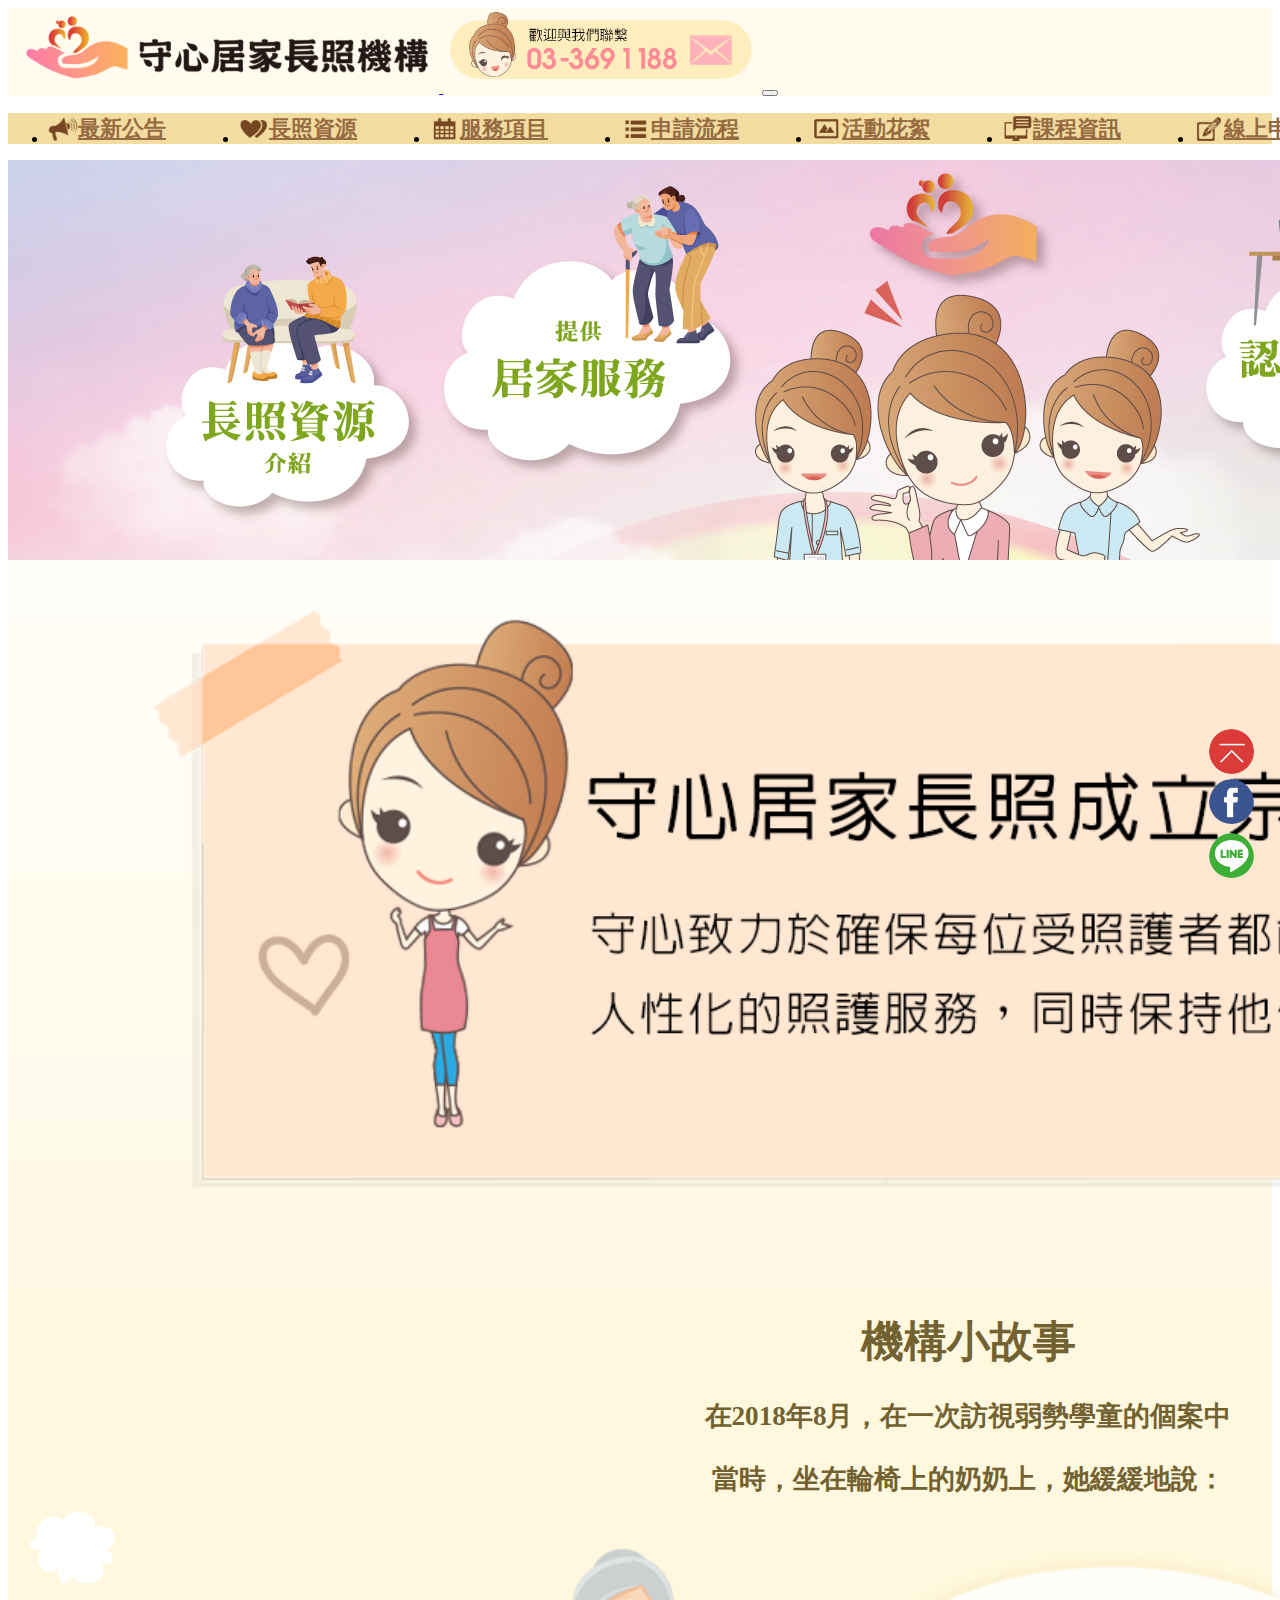
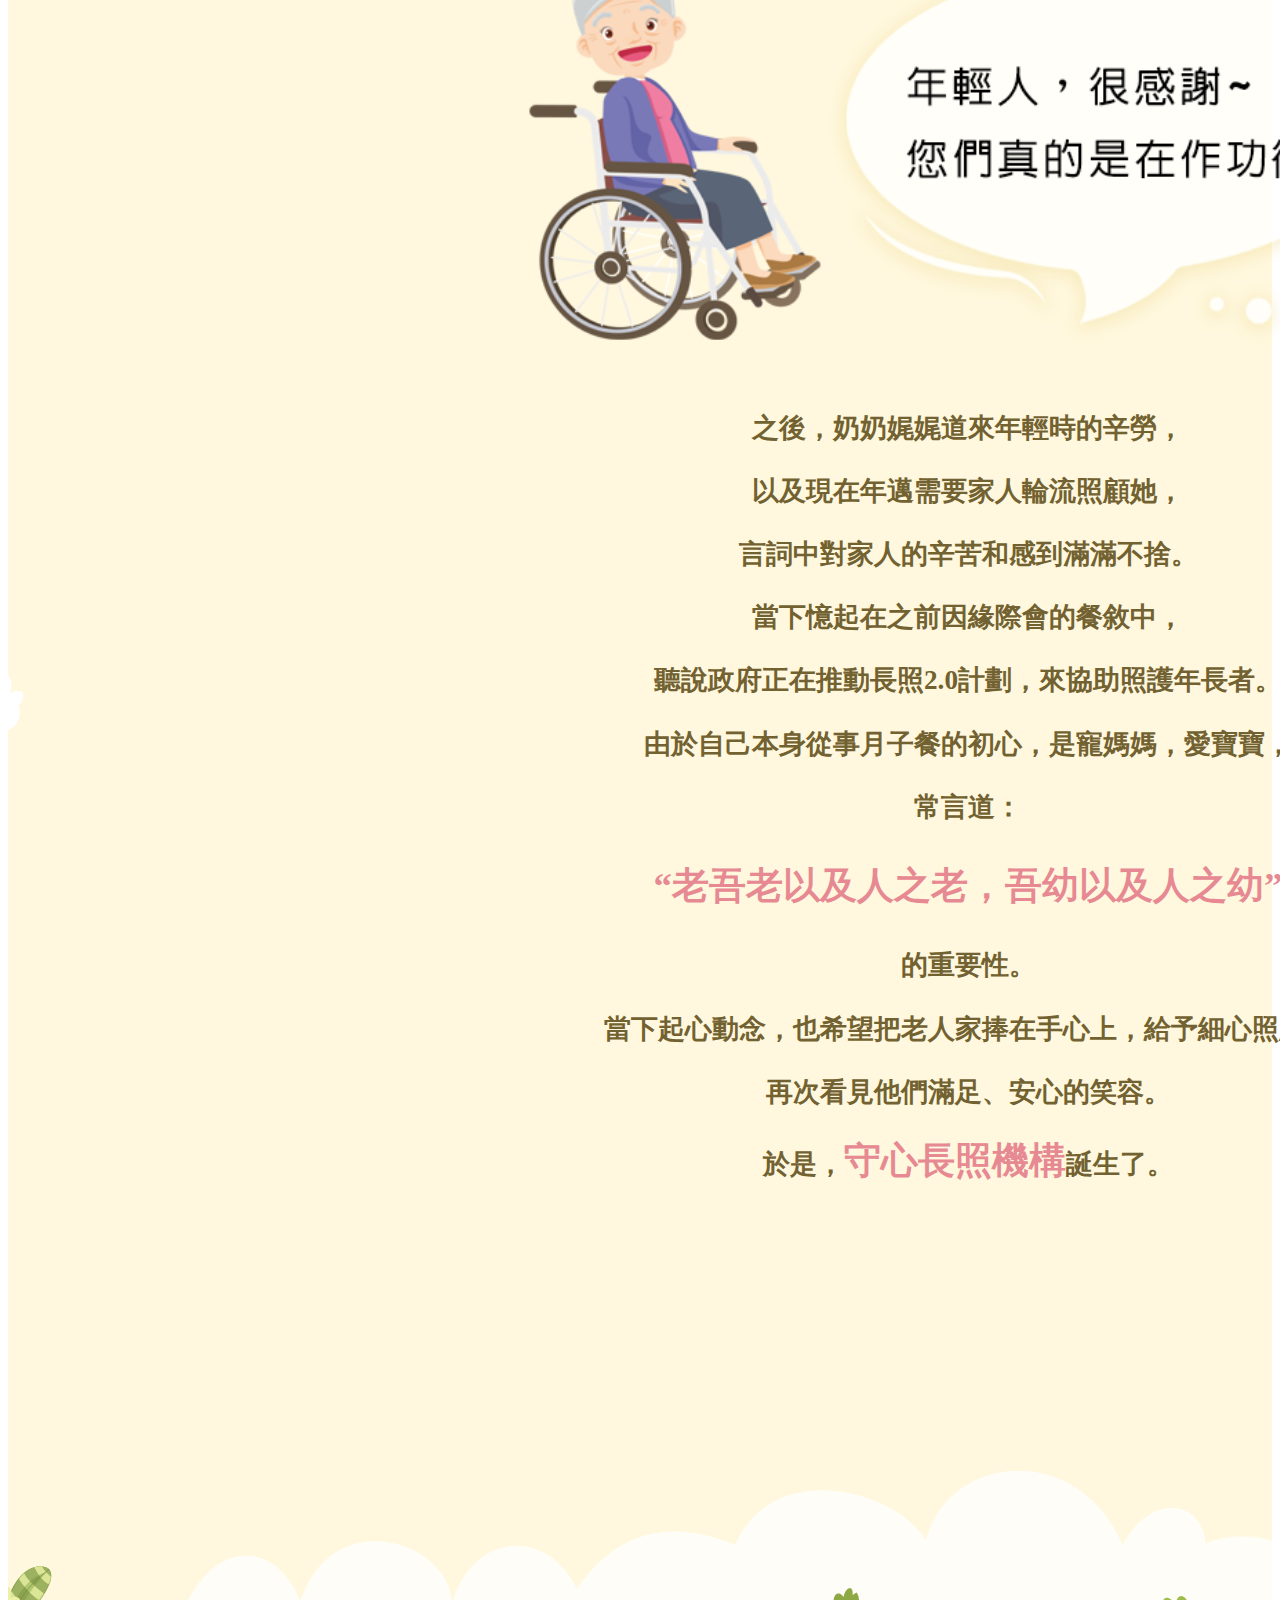
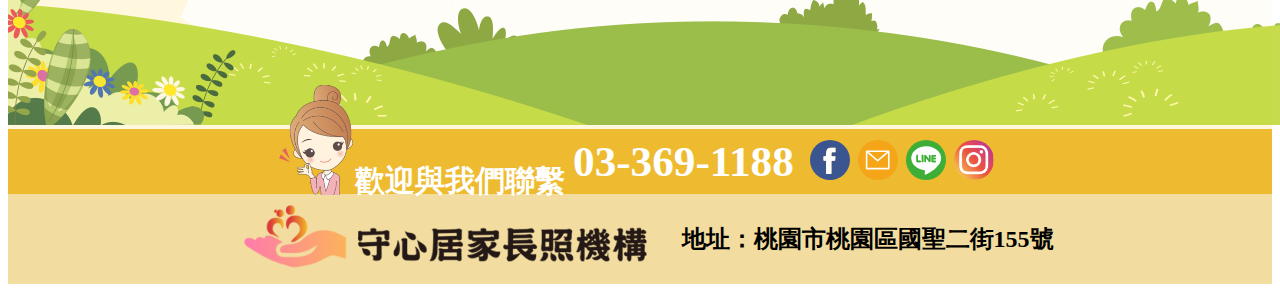
<file: index.html>
<!DOCTYPE html>
<html lang="en">

<head>
    <meta charset="UTF-8">
    <meta name="viewport" content="width=device-width, initial-scale=1.0">
    <title>守心居家長照機構</title>
    <link rel="icon" href="./img/favicon.ico" type="image/x-icon" />
    <link href="https://cdn.jsdelivr.net/npm/bootstrap@5.0.2/dist/css/bootstrap.min.css" rel="stylesheet"
        integrity="sha384-EVSTQN3/azprG1Anm3QDgpJLIm9Nao0Yz1ztcQTwFspd3yD65VohhpuuCOmLASjC" crossorigin="anonymous">
    <link rel="stylesheet" href="./css/style.css?v=202404">
</head>

<body>
    <header class="header">
        <nav class="navbar navbar-expand-lg navbar-light light-yellow">
            <div class="container">
                <a class="navbar-brand" href="./index.html">
                    <img src="./img/logo.png" class="d-inline-block align-text-top">
                </a>
                <a href="./contact.html"><img src="./img/connect.png" class="connect-img"></a>
                <button class="navbar-toggler" type="button" data-bs-toggle="collapse"
                    data-bs-target="#navbarSupportedContent" aria-controls="navbarSupportedContent"
                    aria-expanded="false" aria-label="Toggle navigation">
                    <span class="navbar-toggler-icon"></span>
                </button>
            </div>
        </nav>
        <nav class="navbar navbar-expand-lg navbar-light yellow">
            <div class="container">
                <div class="collapse navbar-collapse" id="navbarSupportedContent">
                    <ul class="navbar-nav m-auto mb-2 mb-lg-0">
                        <li class="nav-item">
                            <a class="nav-link" aria-current="page" href="./news.html">
                                <img width="30px" src="./img/menuIcon1.png">
                                最新公告</a>
                        </li>
                        <li class="nav-item">
                            <a class="nav-link" aria-current="page" href="./care.html">
                                <img width="30px" src="./img/menuIcon2.png">
                                長照資源</a>
                        </li>
                        <li class="nav-item">
                            <a class="nav-link" aria-current="page" href="./item.html">
                                <img width="30px" src="./img/menuIcon3.png">
                                服務項目</a>
                        </li>
                        <li class="nav-item">
                            <a class="nav-link" aria-current="page" href="./process.html">
                                <img width="30px" src="./img/menuIcon4.png">
                                申請流程</a>
                        </li>
                        <li class="nav-item">
                            <a class="nav-link" aria-current="page" href="./activities.html">
                                <img width="30px" src="./img/menuIcon5.png">
                                活動花絮</a>
                        </li>
                        <li class="nav-item">
                            <a class="nav-link" aria-current="page" href="./course.html">
                                <img width="30px" src="./img/menuIcon6.png">
                                課程資訊</a>
                        </li>
                        <li class="nav-item">
                            <a class="nav-link" aria-current="page" href="#">
                                <img width="30px" src="./img/menuIcon7.png">
                                線上申請</a>
                        </li>
                        <li class="nav-item phone">
                            <a class="nav-link" aria-current="page" href="./contact.html">
                                <img width="30px" src="./img/menuIcon8.png">
                                聯絡我們</a>
                        </li>
                    </ul>
                </div>
            </div>
        </nav>
    </header>
    <main>
        <div class="banner">
            <img class="w-100" src="./img/banner.jpg">
        </div>

        <div class="container">
            <div class="content">
                <img class="purpose desktop" src="./img/purpose.png">
                <img class="purpose phone" src="./img/purpose-phone.png">
                <div class="text">
                    <h2 class="mb-4">機構小故事</h2>
                    <p>在2018年8月，<br />在一次訪視弱勢學童的個案中</p>
                    <p>當時，坐在輪椅上的奶奶上，<br />她緩緩地說：</p>
                </div>

                <div class="pic">
                    <img class="talk" src="./img/woman.png">
                    <img width="200" class="cloud-one desktop" src="./img/cloud1.png">
                    <img width="130" class="cloud-two desktop" src="./img/cloud2.png">
                </div>

                <div class="text mb-5">
                    <p>之後，奶奶娓娓道來年輕時的辛勞，</p>
                    <p>以及現在年邁需要家人輪流照顧她，</p>
                    <p>言詞中對家人的辛苦和感到滿滿不捨。</p>
                </div>

                <div class="pic text mb-5">
                    <p>當下憶起在之前因緣際會的餐敘中，</p>
                    <p>聽說政府正在推動長照2.0計劃，<br />來協助照護年長者。</p>
                    <p>由於自己本身從事月子餐的初心，<br />是寵媽媽，愛寶寶，</p>
                    <p>常言道：</p>
                    <p class="pink">“老吾老以及人之老，<br />吾幼以及人之幼”</p>
                    <p>的重要性。</p>

                    <img width="130" class="cloud-three desktop" src="./img/cloud3.png">
                </div>

                <div class="text mb-5">
                    <p>當下起心動念，<br />也希望把老人家捧在手心上，<br />給予細心照顧，</p>
                    <p>再次看見他們滿足、安心的笑容。</p>
                    <p>於是，<span class="pink">守心長照機構</span>誕生了。</p>
                </div>
            </div>
            <img width="100" class="sun desktop" src="./img/sun.png">
        </div>

        <div class="cloud">
            <img class="w-100" src="./img/cloud.png">
        </div>

        <div class="fixed-btn">
            <button onclick="topFunction()" id="toTop">
                <img src="./img/arrow.jpg">
            </button>
            <a class="fb" href="https://www.facebook.com/guard1care7" id="fb" target="_blank">
                <img width="45" src="./img/fb.svg">
            </a>
            <a class="line" href="https://lin.ee/FgwLwVE" id="line" target="_blank">
                <img width="45" src="./img/line.svg">
            </a>
        </div>
    </main>
    <footer>
        <div class="connect">
            <div class="girl">
                <img src="./img/girl.png">
            </div>
            <div class="connect-content">
                <h4>歡迎與我們聯繫</h4>
                <h2>03-369-1188</h2>
                <a href="https://www.facebook.com/guard1care7" target="_blank"><img class="contact" width="30"
                        src="./img/fb.svg"></a>
                <a href="mailto:guard1care7@gmail.com"><img class="contact" width="30" src="./img/email.svg"></a>
                <a href="https://lin.ee/FgwLwVE" target="_blank"><img class="contact" width="30"
                        src="./img/line.svg"></a>
                <a href="https://www.instagram.com/guard1care7/" target="_blank"><img class="contact" width="30"
                        src="./img/ig.svg"></a>
            </div>
        </div>
        <div class="footer">
            <img src="./img/logo.png">
            <span>地址：桃園市桃園區國聖二街155號</span>
        </div>
    </footer>
</body>
<script src="https://cdn.jsdelivr.net/npm/bootstrap@5.0.2/dist/js/bootstrap.bundle.min.js"
    integrity="sha384-MrcW6ZMFYlzcLA8Nl+NtUVF0sA7MsXsP1UyJoMp4YLEuNSfAP+JcXn/tWtIaxVXM"
    crossorigin="anonymous"></script>

<script>
    let toTop = document.getElementById("toTop");
    let fb = document.getElementById("fb");
    let line = document.getElementById("line");



    window.onscroll = function () { scrollFunction() };

    function scrollFunction() {
        if (document.body.scrollTop > 20 || document.documentElement.scrollTop > 20) {
            toTop.style.display = "block";
            fb.style.display = "block";
            line.style.display = "block";

        } else {
            toTop.style.display = "none";
            fb.style.display = "none";
            line.style.display = "none";
        }
    }

    function topFunction() {
        document.body.scrollTop = 0;
        document.documentElement.scrollTop = 0;
    }
</script>

</html>
</file>
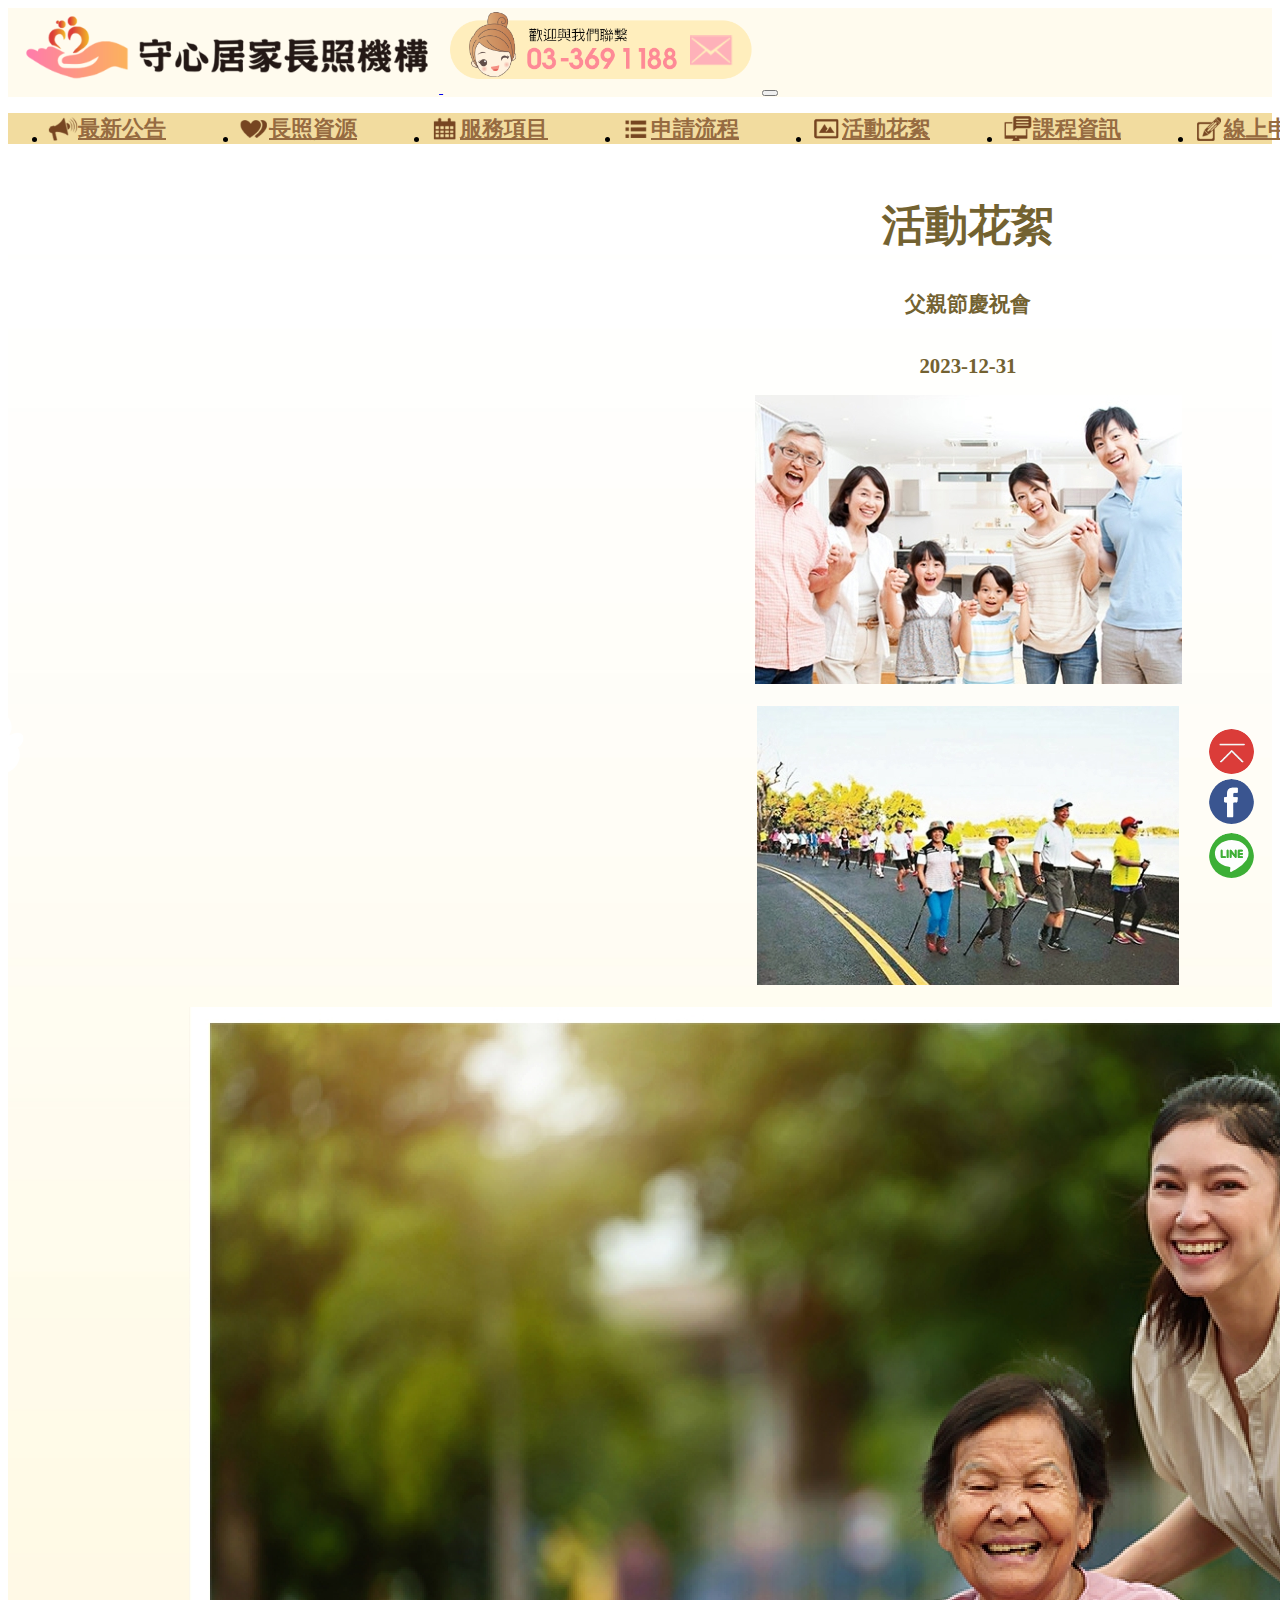
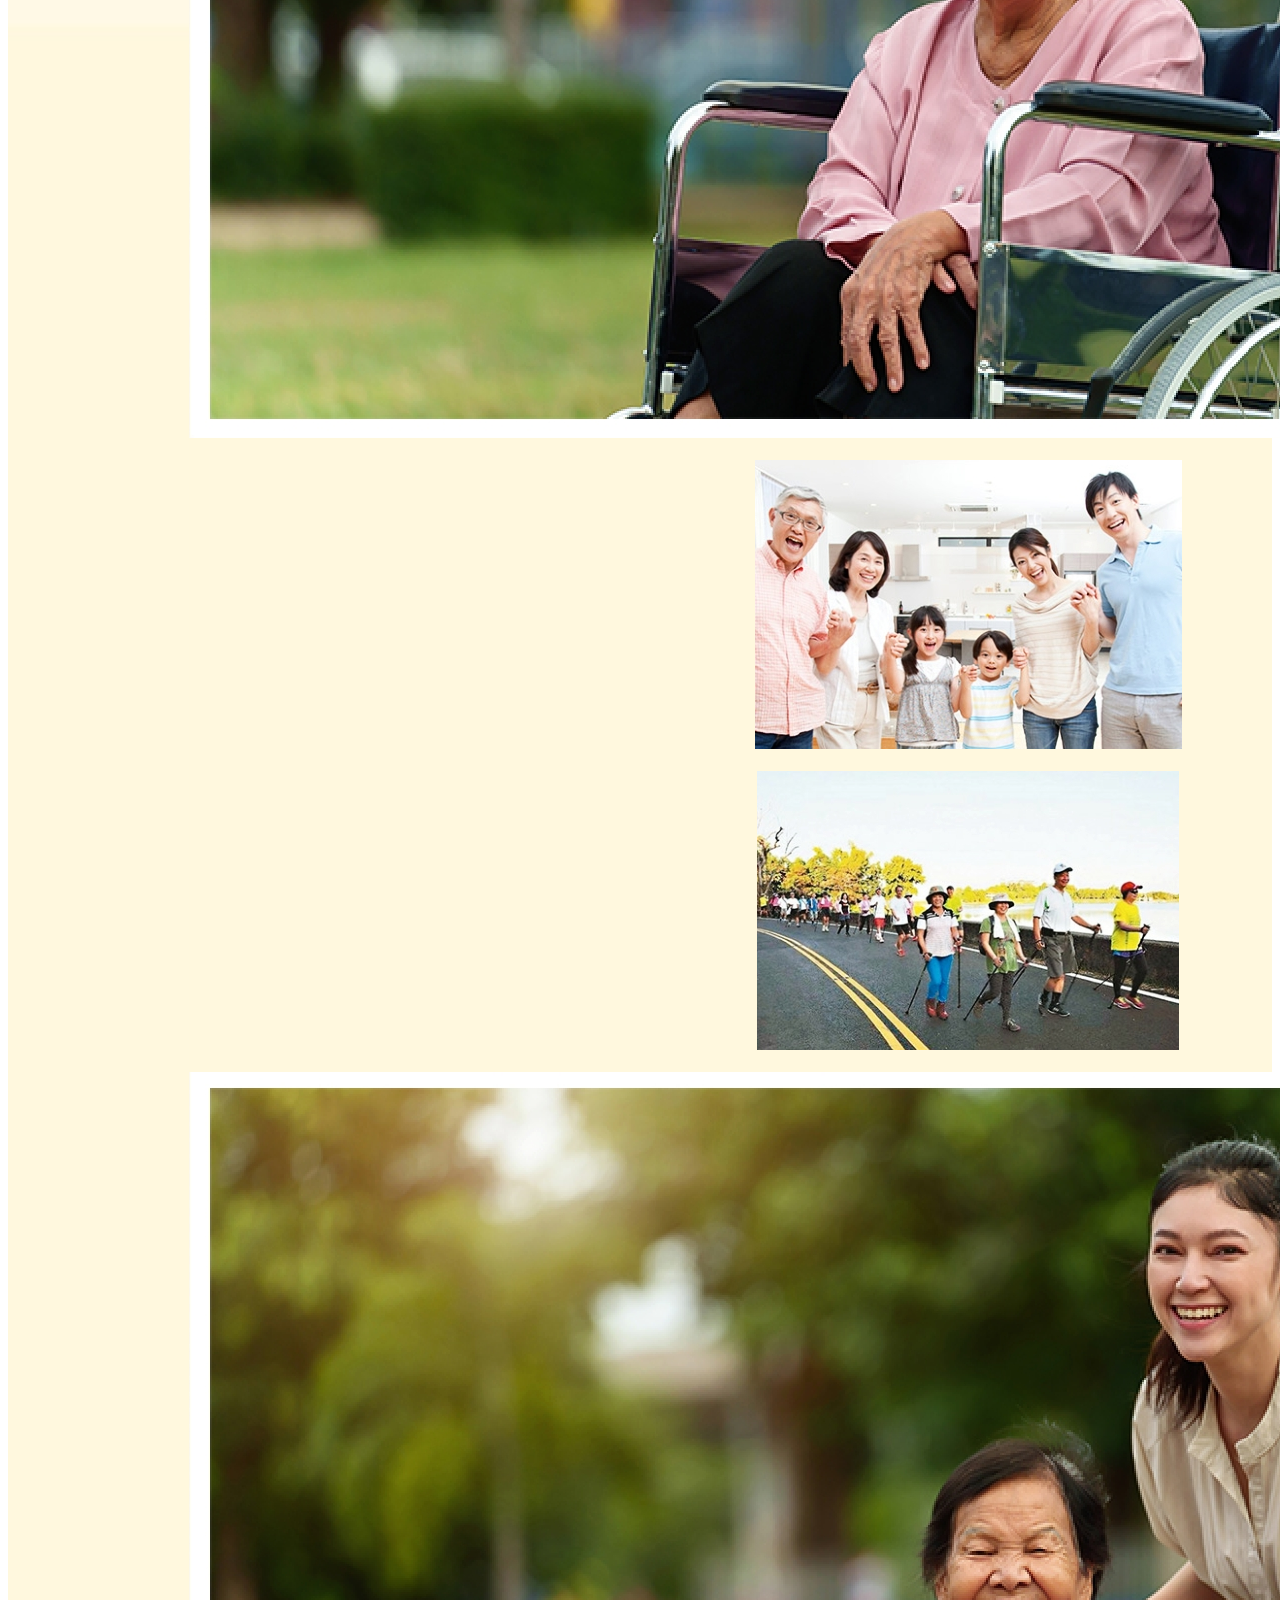
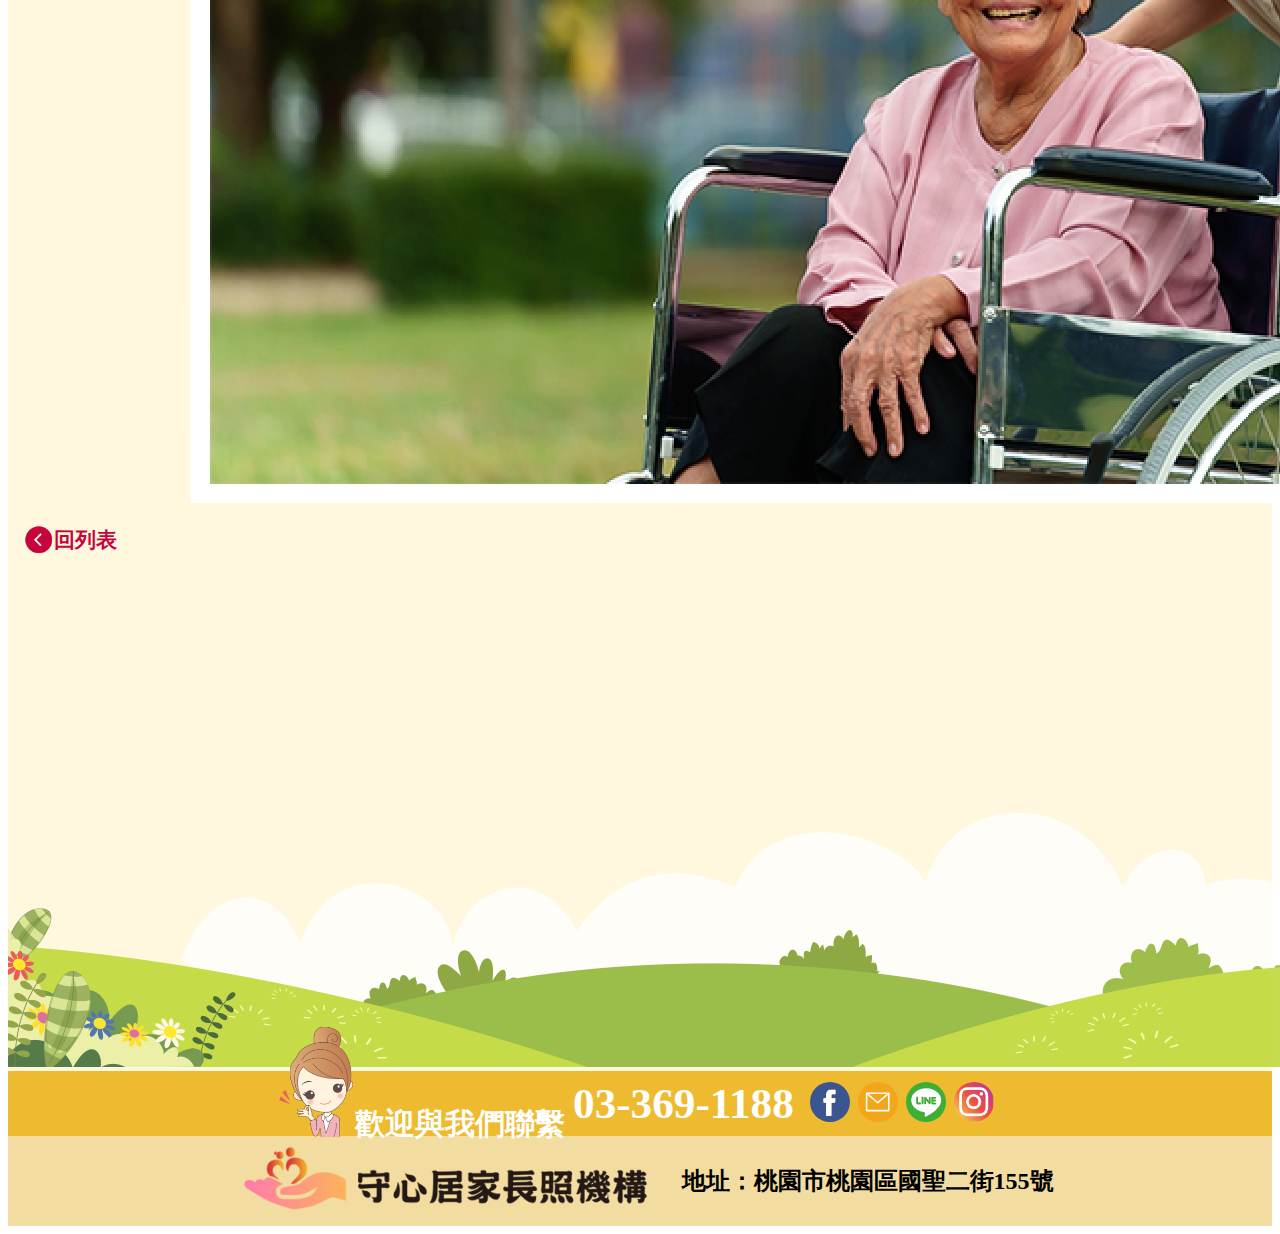
<file: activities-detail.html>
<!DOCTYPE html>
<html lang="en">

<head>
    <meta charset="UTF-8">
    <meta name="viewport" content="width=device-width, initial-scale=1.0">
    <title>守心居家長照機構</title>
    <link rel="icon" href="./img/favicon.ico" type="image/x-icon" />
    <link href="https://cdn.jsdelivr.net/npm/bootstrap@5.0.2/dist/css/bootstrap.min.css" rel="stylesheet"
        integrity="sha384-EVSTQN3/azprG1Anm3QDgpJLIm9Nao0Yz1ztcQTwFspd3yD65VohhpuuCOmLASjC" crossorigin="anonymous">
    <link rel="stylesheet" href="./css/style.css?v=202404">
</head>

<body>
    <header class="header">
        <nav class="navbar navbar-expand-lg navbar-light light-yellow">
            <div class="container">
                <a class="navbar-brand" href="index.html">
                    <img src="./img/logo.png" class="d-inline-block align-text-top">
                </a>
                <a href="./contact.html"><img src="./img/connect.png" class="connect-img"></a>
                <button class="navbar-toggler" type="button" data-bs-toggle="collapse"
                    data-bs-target="#navbarSupportedContent" aria-controls="navbarSupportedContent"
                    aria-expanded="false" aria-label="Toggle navigation">
                    <span class="navbar-toggler-icon"></span>
                </button>
            </div>
        </nav>
        <nav class="navbar navbar-expand-lg navbar-light yellow">
            <div class="container">
                <div class="collapse navbar-collapse" id="navbarSupportedContent">
                    <ul class="navbar-nav m-auto mb-2 mb-lg-0">
                        <li class="nav-item">
                            <a class="nav-link" aria-current="page" href="./news.html">
                                <img width="30px" src="./img/menuIcon1.png">
                                最新公告</a>
                        </li>
                        <li class="nav-item">
                            <a class="nav-link" aria-current="page" href="./care.html">
                                <img width="30px" src="./img/menuIcon2.png">
                                長照資源</a>
                        </li>
                        <li class="nav-item">
                            <a class="nav-link" aria-current="page" href="./item.html">
                                <img width="30px" src="./img/menuIcon3.png">
                                服務項目</a>
                        </li>
                        <li class="nav-item">
                            <a class="nav-link" aria-current="page" href="./process.html">
                                <img width="30px" src="./img/menuIcon4.png">
                                申請流程</a>
                        </li>
                        <li class="nav-item active">
                            <a class="nav-link" aria-current="page" href="./activities.html">
                                <img width="30px" src="./img/menuIcon5.png">
                                活動花絮</a>
                        </li>
                        <li class="nav-item">
                            <a class="nav-link" aria-current="page" href="./course.html">
                                <img width="30px" src="./img/menuIcon6.png">
                                課程資訊</a>
                        </li>
                        <li class="nav-item">
                            <a class="nav-link" aria-current="page" href="#">
                                <img width="30px" src="./img/menuIcon7.png">
                                線上申請</a>
                        </li>
                        <li class="nav-item phone">
                            <a class="nav-link" aria-current="page" href="./contact.html">
                                <img width="30px" src="./img/menuIcon8.png">
                                聯絡我們</a>
                        </li>
                    </ul>
                </div>
            </div>
        </nav>
    </header>
    <main>
        <div class="container">
            <div class="content contact">
                <div class="text mb-3">
                    <h2 class="mt-5">活動花絮</h2>
                    <h5 class="little-title">父親節慶祝會</h5>
                    <span class="little-title">2023-12-31</span>
                </div>
                <img width="200" class="contact-cloud-one desktop" src="./img/cloud1.png">
                <img width="130" class="contact-cloud-two desktop" src="./img/cloud2.png">
                <img width="130" class="contact-cloud-three desktop" src="./img/cloud3.png">
                <div class="row activities">
                    <div class="col-md-12">
                        <div class="col-md-4 col-12">
                            <div class="activities-card">
                                <img src="./img/pic1.jpg" class="card-img-top">
                            </div>
                        </div>
                        <div class="col-md-4 col-12">
                            <div class="activities-card">
                                <img src="./img/pic2.jpg" class="card-img-top">
                            </div>
                        </div>
                        <div class="col-md-4 col-12">
                            <div class="activities-card">
                                <img src="./img/pic.jpg" class="card-img-top">
                            </div>
                        </div>
                        <div class="col-md-4 col-12">
                            <div class="activities-card">
                                <img src="./img/pic1.jpg" class="card-img-top">
                            </div>
                        </div>
                        <div class="col-md-4 col-12">
                            <div class="activities-card">
                                <img src="./img/pic2.jpg" class="card-img-top">
                            </div>
                        </div>
                        <div class="col-md-4 col-12">
                            <div class="activities-card">
                                <img src="./img/pic.jpg" class="card-img-top">
                            </div>
                        </div>
                    </div>
                    <div class="goback-group mt-3">
                        <a class="goback" href="./activities.html"><img src="./img/goback.png">回列表</a>
                    </div>
                </div>
                <img width="130" class="cloud-three desktop" src="./img/cloud3.png">
            </div>
            <img width="100" class="sun desktop" src="./img/sun.png">
        </div>
        <div class="cloud">
            <img class="w-100" src="./img/cloud.png">
        </div>
        <div class="fixed-btn">
            <button onclick="topFunction()" id="toTop">
                <img src="./img/arrow.jpg">
            </button>
            <a class="fb" href="https://www.facebook.com/guard1care7" id="fb" target="_blank">
                <img width="45" src="./img/fb.svg">
            </a>
            <a class="line" href="https://lin.ee/FgwLwVE" id="line" target="_blank">
                <img width="45" src="./img/line.svg">
            </a>
        </div>
    </main>
    <footer>
        <div class="connect">
            <div class="girl">
                <img src="./img/girl.png">
            </div>
            <div class="connect-content">
                <h4>歡迎與我們聯繫</h4>
                <h2>03-369-1188</h2>
                <a href="https://www.facebook.com/guard1care7" target="_blank"><img class="contact" width="30"
                        src="./img/fb.svg"></a>
                <a href="mailto:guard1care7@gmail.com"><img class="contact" width="30" src="./img/email.svg"></a>
                <a href="https://lin.ee/FgwLwVE" target="_blank"><img class="contact" width="30"
                        src="./img/line.svg"></a>
                <a href="https://www.instagram.com/guard1care7/" target="_blank"><img class="contact" width="30"
                        src="./img/ig.svg"></a>
            </div>
        </div>
        <div class="footer">
            <img src="./img/logo.png">
            <span>地址：桃園市桃園區國聖二街155號</span>
        </div>
    </footer>
</body>
<script src="https://cdn.jsdelivr.net/npm/bootstrap@5.0.2/dist/js/bootstrap.bundle.min.js"
    integrity="sha384-MrcW6ZMFYlzcLA8Nl+NtUVF0sA7MsXsP1UyJoMp4YLEuNSfAP+JcXn/tWtIaxVXM"
    crossorigin="anonymous"></script>

<script>
    let toTop = document.getElementById("toTop");
    let fb = document.getElementById("fb");
    let line = document.getElementById("line");

    window.onscroll = function () { scrollFunction() };

    function scrollFunction() {
        if (document.body.scrollTop > 20 || document.documentElement.scrollTop > 20) {
            toTop.style.display = "block";
            fb.style.display = "block";
            line.style.display = "block";

        } else {
            toTop.style.display = "none";
            fb.style.display = "none";
            line.style.display = "none";
        }
    }

    function topFunction() {
        document.body.scrollTop = 0;
        document.documentElement.scrollTop = 0;
    }
</script>

</html>
</file>
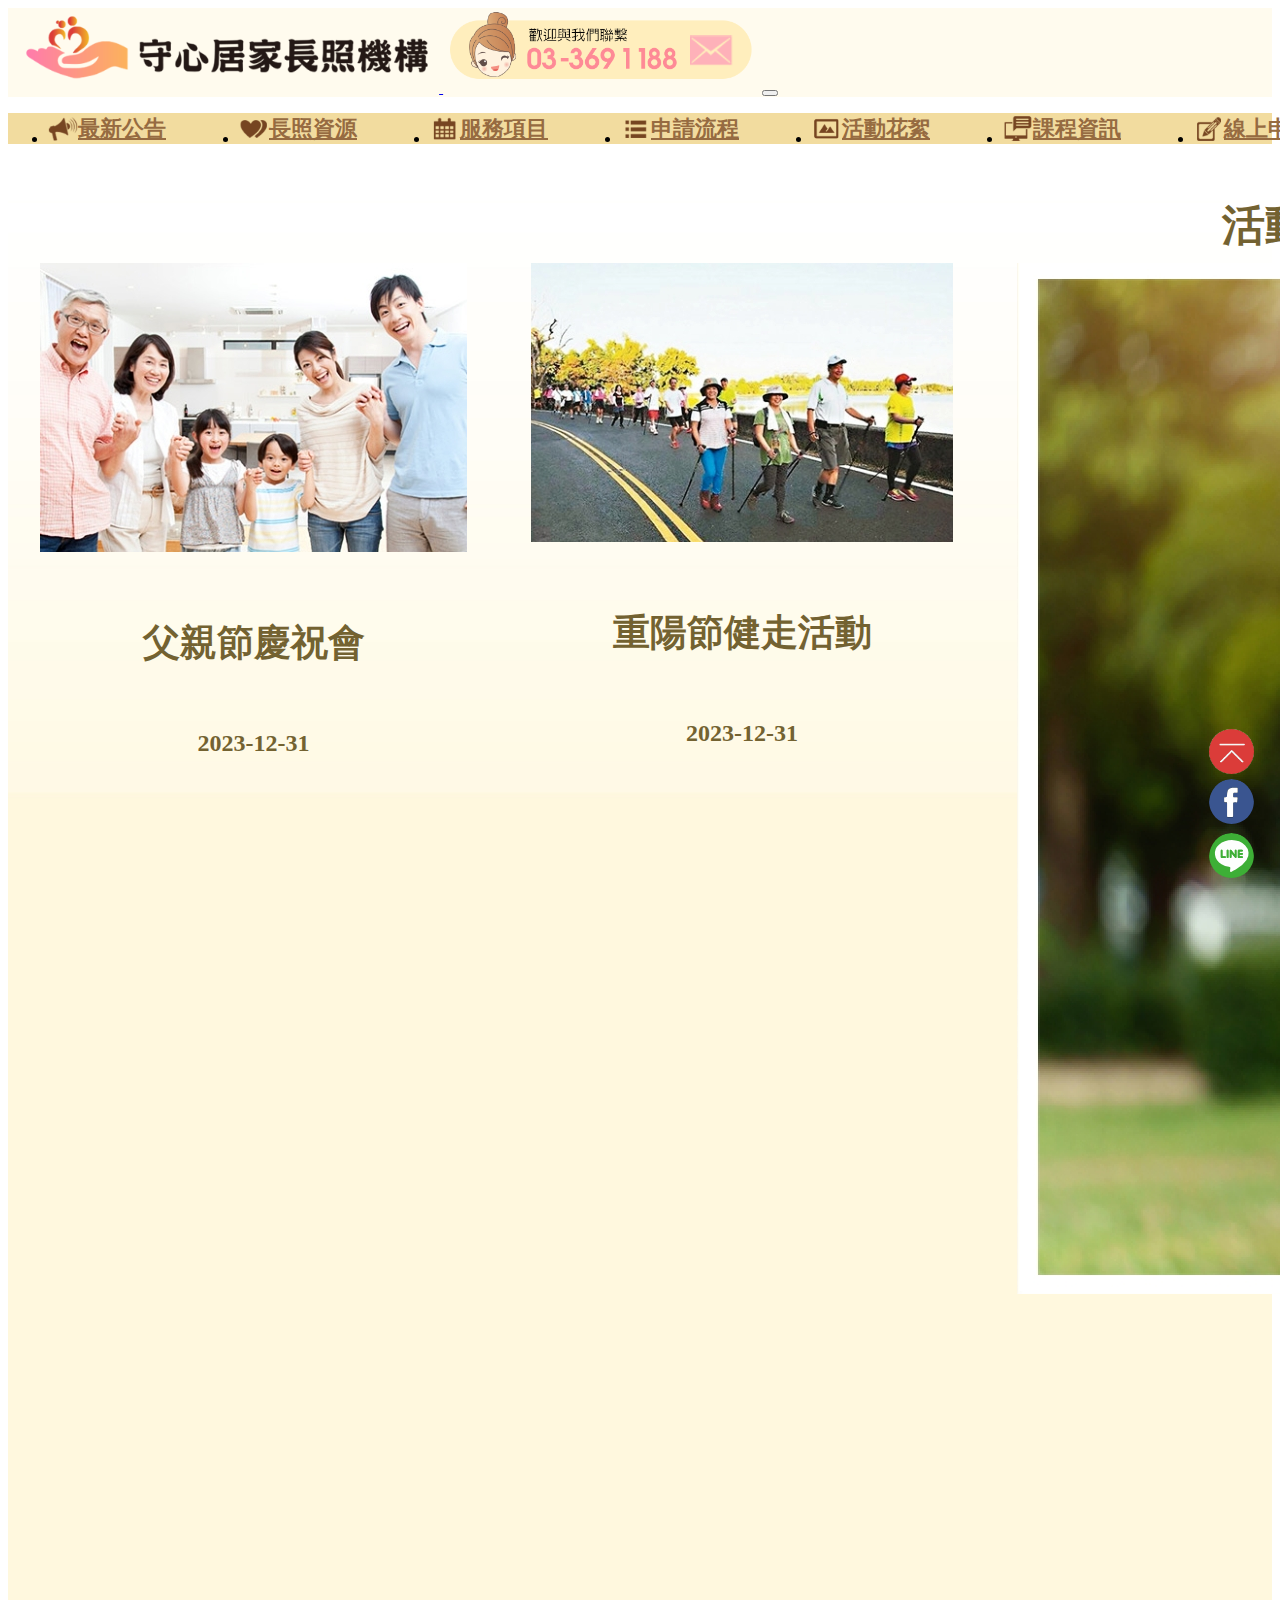
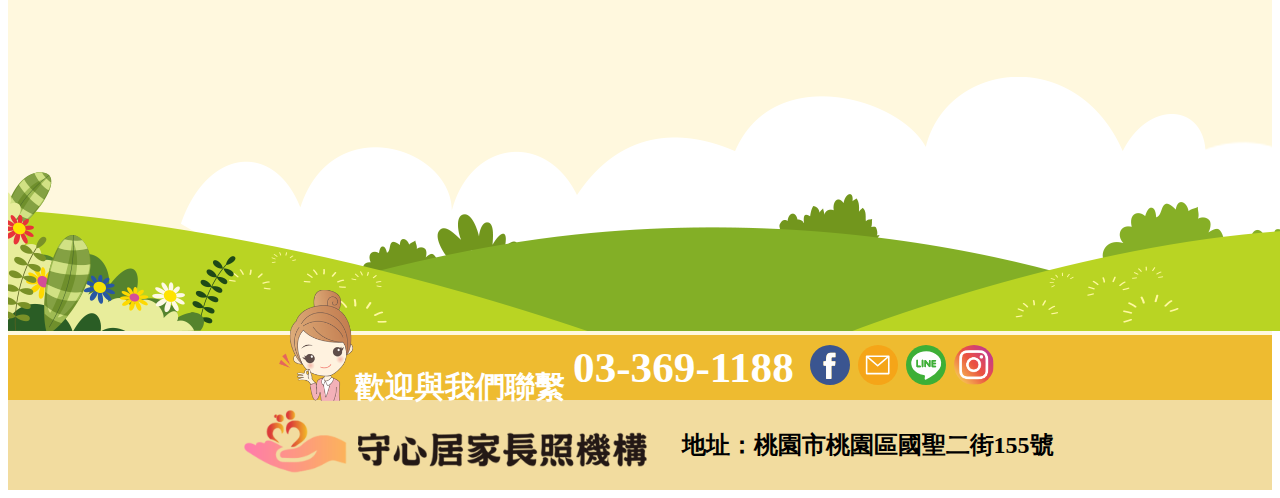
<file: activities.html>
<!DOCTYPE html>
<html lang="en">

<head>
    <meta charset="UTF-8">
    <meta name="viewport" content="width=device-width, initial-scale=1.0">
    <title>守心居家長照機構</title>
    <link rel="icon" href="./img/favicon.ico" type="image/x-icon" />
    <link href="https://cdn.jsdelivr.net/npm/bootstrap@5.0.2/dist/css/bootstrap.min.css" rel="stylesheet"
        integrity="sha384-EVSTQN3/azprG1Anm3QDgpJLIm9Nao0Yz1ztcQTwFspd3yD65VohhpuuCOmLASjC" crossorigin="anonymous">
    <link rel="stylesheet" href="./css/style.css?v=202404">
</head>

<body>
    <header class="header">
        <nav class="navbar navbar-expand-lg navbar-light light-yellow">
            <div class="container">
                <a class="navbar-brand" href="./index.html">
                    <img src="./img/logo.png" class="d-inline-block align-text-top">
                </a>
                <a href="./contact.html"><img src="./img/connect.png" class="connect-img"></a>
                <button class="navbar-toggler" type="button" data-bs-toggle="collapse"
                    data-bs-target="#navbarSupportedContent" aria-controls="navbarSupportedContent"
                    aria-expanded="false" aria-label="Toggle navigation">
                    <span class="navbar-toggler-icon"></span>
                </button>
            </div>
        </nav>
        <nav class="navbar navbar-expand-lg navbar-light yellow">
            <div class="container">
                <div class="collapse navbar-collapse" id="navbarSupportedContent">
                    <ul class="navbar-nav m-auto mb-2 mb-lg-0">
                        <li class="nav-item">
                            <a class="nav-link" aria-current="page" href="./news.html">
                                <img width="30px" src="./img/menuIcon1.png">
                                最新公告</a>
                        </li>
                        <li class="nav-item">
                            <a class="nav-link" aria-current="page" href="./care.html">
                                <img width="30px" src="./img/menuIcon2.png">
                                長照資源</a>
                        </li>
                        <li class="nav-item">
                            <a class="nav-link" aria-current="page" href="./item.html">
                                <img width="30px" src="./img/menuIcon3.png">
                                服務項目</a>
                        </li>
                        <li class="nav-item">
                            <a class="nav-link" aria-current="page" href="./process.html">
                                <img width="30px" src="./img/menuIcon4.png">
                                申請流程</a>
                        </li>
                        <li class="nav-item">
                            <a class="nav-link active" aria-current="page" href="./activities.html">
                                <img width="30px" src="./img/menuIcon5.png">
                                活動花絮</a>
                        </li>
                        <li class="nav-item">
                            <a class="nav-link" aria-current="page" href="./course.html">
                                <img width="30px" src="./img/menuIcon6.png">
                                課程資訊</a>
                        </li>
                        <li class="nav-item">
                            <a class="nav-link" aria-current="page" href="#">
                                <img width="30px" src="./img/menuIcon7.png">
                                線上申請</a>
                        </li>
                        <li class="nav-item phone">
                            <a class="nav-link" aria-current="page" href="./contact.html">
                                <img width="30px" src="./img/menuIcon8.png">
                                聯絡我們</a>
                        </li>
                    </ul>
                </div>
            </div>
        </nav>
    </header>
    <main>
        <div class="container">
            <div class="content contact">
                <div class="text mb-5">
                    <h2 class="mt-5 mb-5">活動花絮</h2>
                </div>
                <img width="200" class="contact-cloud-one desktop" src="./img/cloud1.png">
                <img width="130" class="contact-cloud-two desktop" src="./img/cloud2.png">
                <img width="130" class="contact-cloud-three desktop" src="./img/cloud3.png">
                <div class="row news">
                    <div class="col-md-12">
                        <div class="col-md-4 col-12">
                            <div class="activities-card">
                                <a href="./activities-detail.html">
                                    <img src="./img/pic1.jpg" class="card-img-top">
                                </a>
                                <div class="card-body">
                                    <h5 class="card-title">父親節慶祝會</h5>
                                    <span>2023-12-31</span>
                                </div>
                            </div>
                        </div>
                        <div class="col-md-4 col-12">
                            <div class="activities-card">
                                <a href="#"><img src="./img/pic2.jpg" class="card-img-top"></a>
                                <div class="card-body">
                                    <h5 class="card-title">重陽節健走活動</h5>
                                    <span>2023-12-31</span>
                                </div>
                            </div>
                        </div>
                        <div class="col-md-4 col-12">
                            <div class="activities-card">
                                <a href="#"><img src="./img/pic.jpg" class="card-img-top"></a>
                                <div class="card-body">
                                    <h5 class="card-title">母親節家屬座談</h5>
                                    <span>2023-12-31</span>
                                </div>
                            </div>
                        </div>
                    </div>
                </div>
                <img width="130" class="cloud-three desktop" src="./img/cloud3.png">
            </div>
            <img width="100" class="sun desktop" src="./img/sun.png">
        </div>
        <div class="activities-cloud">
            <img class="w-100" src="./img/cloud.png">
        </div>
        <div class="fixed-btn">
            <button onclick="topFunction()" id="toTop">
                <img src="./img/arrow.jpg">
            </button>
            <a class="fb" href="https://www.facebook.com/guard1care7" id="fb" target="_blank">
                <img width="45" src="./img/fb.svg">
            </a>
            <a class="line" href="https://lin.ee/FgwLwVE" id="line" target="_blank">
                <img width="45" src="./img/line.svg">
            </a>
        </div>
    </main>
    <footer>
        <div class="connect">
            <div class="girl">
                <img src="./img/girl.png">
            </div>
            <div class="connect-content">
                <h4>歡迎與我們聯繫</h4>
                <h2>03-369-1188</h2>
                <a href="https://www.facebook.com/guard1care7" target="_blank"><img class="contact" width="30"
                        src="./img/fb.svg"></a>
                <a href="mailto:guard1care7@gmail.com"><img class="contact" width="30" src="./img/email.svg"></a>
                <a href="https://lin.ee/FgwLwVE" target="_blank"><img class="contact" width="30"
                        src="./img/line.svg"></a>
                <a href="https://www.instagram.com/guard1care7/" target="_blank"><img class="contact" width="30"
                        src="./img/ig.svg"></a>
            </div>
        </div>
        <div class="footer">
            <img src="./img/logo.png">
            <span>地址：桃園市桃園區國聖二街155號</span>
        </div>
    </footer>
</body>
<script src="https://cdn.jsdelivr.net/npm/bootstrap@5.0.2/dist/js/bootstrap.bundle.min.js"
    integrity="sha384-MrcW6ZMFYlzcLA8Nl+NtUVF0sA7MsXsP1UyJoMp4YLEuNSfAP+JcXn/tWtIaxVXM"
    crossorigin="anonymous"></script>

<script>
    let toTop = document.getElementById("toTop");
    let fb = document.getElementById("fb");
    let line = document.getElementById("line");

    window.onscroll = function () { scrollFunction() };

    function scrollFunction() {
        if (document.body.scrollTop > 20 || document.documentElement.scrollTop > 20) {
            toTop.style.display = "block";
            fb.style.display = "block";
            line.style.display = "block";

        } else {
            toTop.style.display = "none";
            fb.style.display = "none";
            line.style.display = "none";
        }
    }

    function topFunction() {
        document.body.scrollTop = 0;
        document.documentElement.scrollTop = 0;
    }
</script>

</html>
</file>
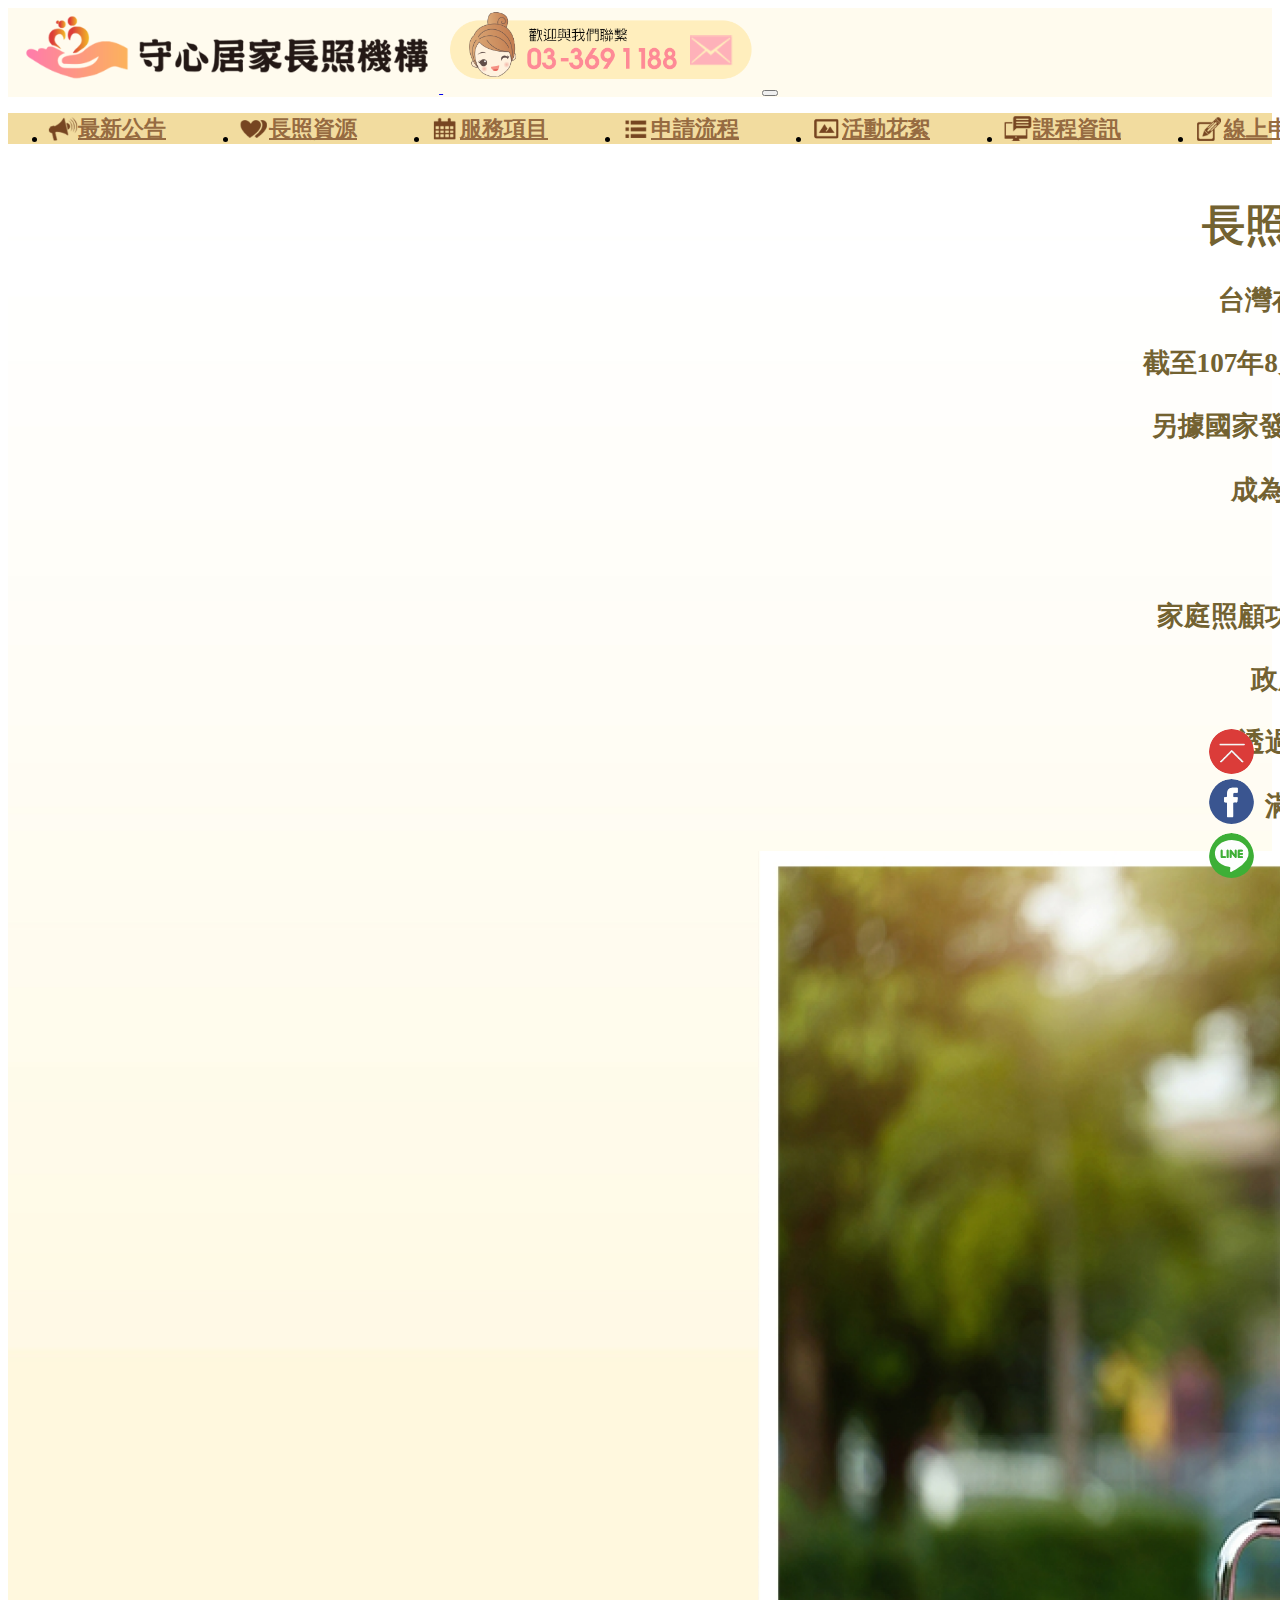
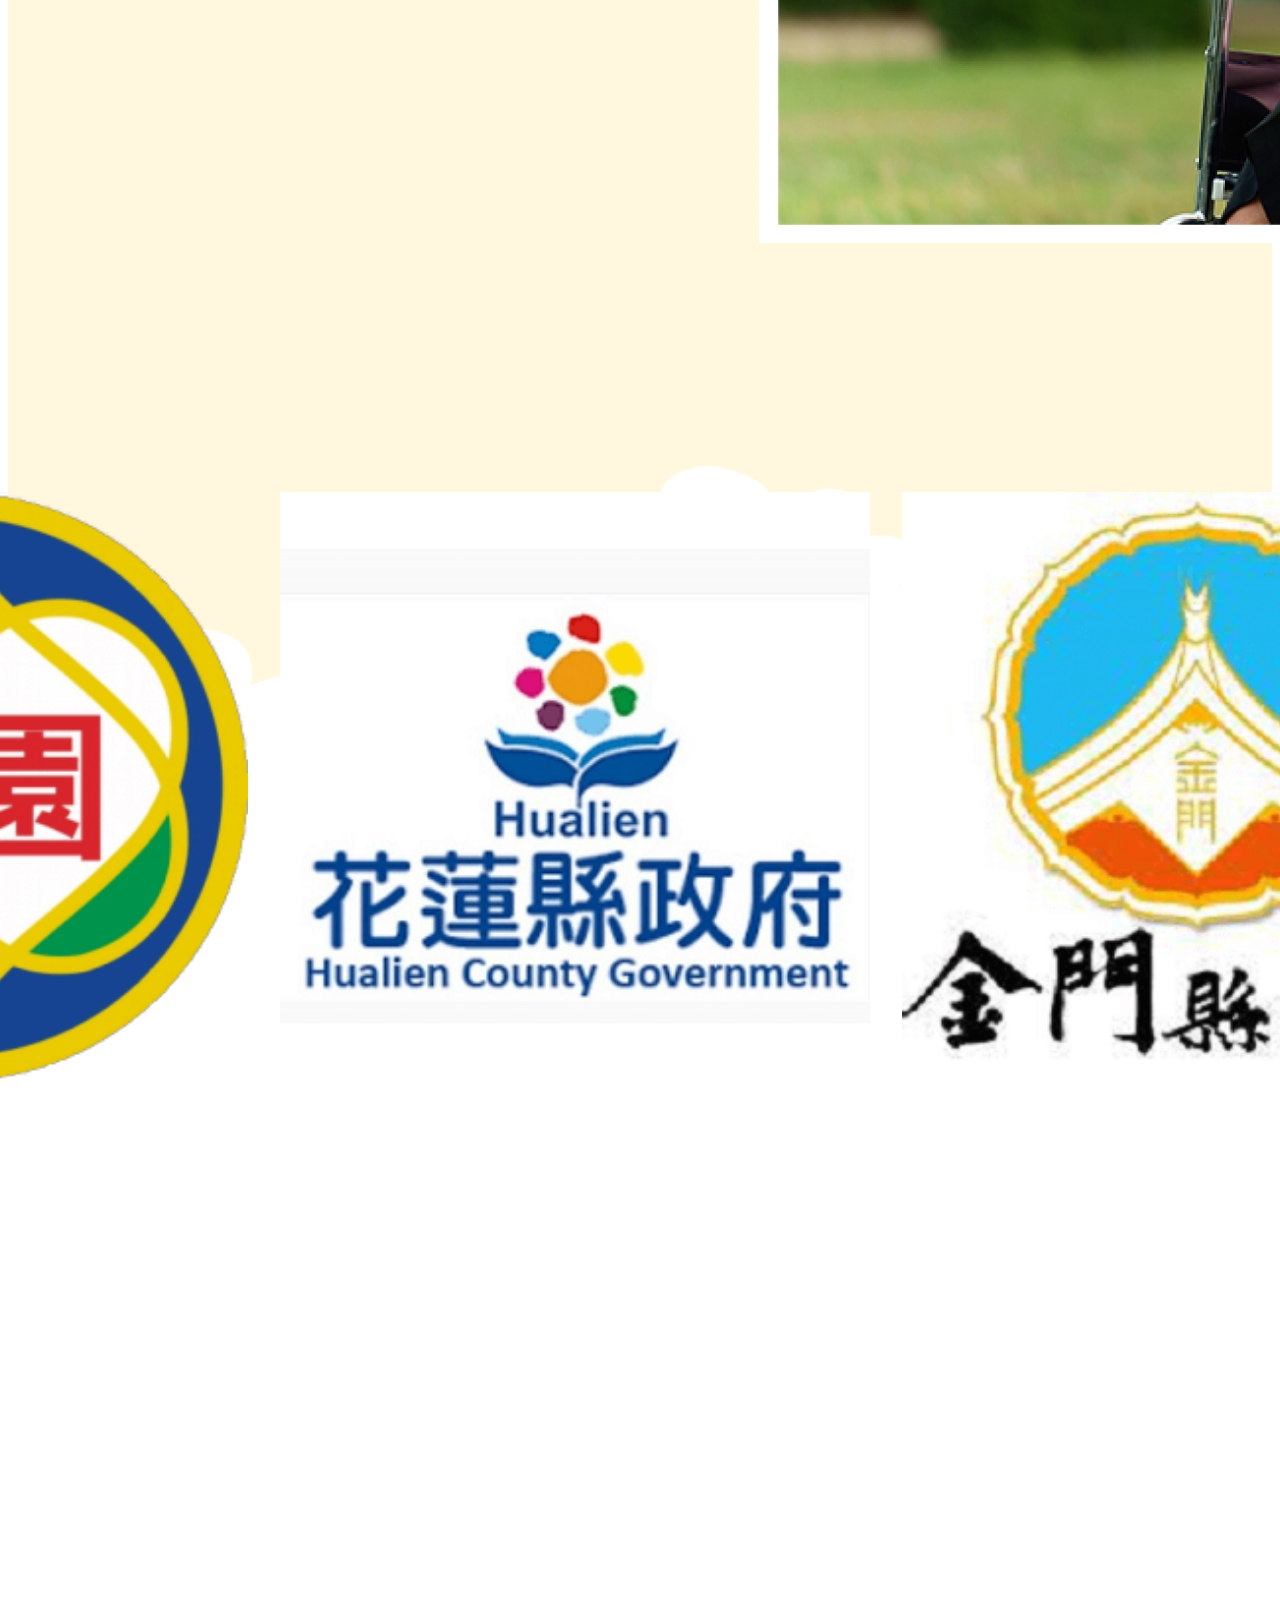
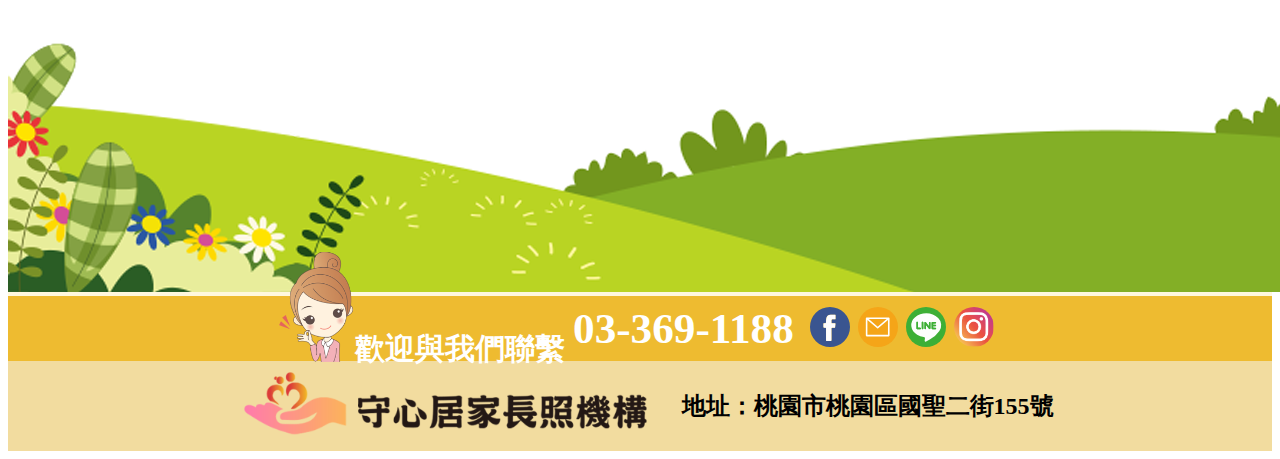
<file: care.html>
<!DOCTYPE html>
<html lang="en">

<head>
    <meta charset="UTF-8">
    <meta name="viewport" content="width=device-width, initial-scale=1.0">
    <title>守心居家長照機構</title>
    <link rel="icon" href="./img/favicon.ico" type="image/x-icon" />
    <link href="https://cdn.jsdelivr.net/npm/bootstrap@5.0.2/dist/css/bootstrap.min.css" rel="stylesheet"
        integrity="sha384-EVSTQN3/azprG1Anm3QDgpJLIm9Nao0Yz1ztcQTwFspd3yD65VohhpuuCOmLASjC" crossorigin="anonymous">
    <link rel="stylesheet" href="./css/style.css?v=202404">
</head>

<body>
    <header class="header">
        <nav class="navbar navbar-expand-lg navbar-light light-yellow">
            <div class="container">
                <a class="navbar-brand" href="./index.html">
                    <img src="./img/logo.png" class="d-inline-block align-text-top">
                </a>
                <a href="./contact.html"><img src="./img/connect.png" class="connect-img"></a>
                <button class="navbar-toggler" type="button" data-bs-toggle="collapse"
                    data-bs-target="#navbarSupportedContent" aria-controls="navbarSupportedContent"
                    aria-expanded="false" aria-label="Toggle navigation">
                    <span class="navbar-toggler-icon"></span>
                </button>
            </div>
        </nav>
        <nav class="navbar navbar-expand-lg navbar-light yellow">
            <div class="container">
                <div class="collapse navbar-collapse" id="navbarSupportedContent">
                    <ul class="navbar-nav m-auto mb-2 mb-lg-0">
                        <li class="nav-item">
                            <a class="nav-link" aria-current="page" href="./news.html">
                                <img width="30px" src="./img/menuIcon1.png">
                                最新公告</a>
                        </li>
                        <li class="nav-item">
                            <a class="nav-link active" aria-current="page" href="./care.html">
                                <img width="30px" src="./img/menuIcon2.png">
                                長照資源</a>
                        </li>
                        <li class="nav-item">
                            <a class="nav-link" aria-current="page" href="./item.html">
                                <img width="30px" src="./img/menuIcon3.png">
                                服務項目</a>
                        </li>
                        <li class="nav-item">
                            <a class="nav-link" aria-current="page" href="./process.html">
                                <img width="30px" src="./img/menuIcon4.png">
                                申請流程</a>
                        </li>
                        <li class="nav-item">
                            <a class="nav-link" aria-current="page" href="./activities.html">
                                <img width="30px" src="./img/menuIcon5.png">
                                活動花絮</a>
                        </li>
                        <li class="nav-item">
                            <a class="nav-link" aria-current="page" href="./course.html">
                                <img width="30px" src="./img/menuIcon6.png">
                                課程資訊</a>
                        </li>
                        <li class="nav-item">
                            <a class="nav-link" aria-current="page" href="#">
                                <img width="30px" src="./img/menuIcon7.png">
                                線上申請</a>
                        </li>
                        <li class="nav-item phone">
                            <a class="nav-link" aria-current="page" href="./contact.html">
                                <img width="30px" src="./img/menuIcon8.png">
                                聯絡我們</a>
                        </li>
                    </ul>
                </div>
            </div>
        </nav>
    </header>
    <main>
        <div class="container">
            <div class="content">
                <div class="text mb-5">
                    <h2 class="mt-5 mb-5">長照2.0幫您分擔<br />家中照顧大小事</h2>
                    <p>台灣在107年正式邁入高齡社會，<br />根據內政部統計 </p>
                    <p>截至107年8月我國65歲以上<br />人口336萬7,040人，<br />占全國14.28%</p>
                    <p>另據國家發展委員會推估115年<br />老年人口將超過總人口20%，</p>
                    <p>成為超高齡社會，<br />意即每5個人就有一位老人。</p>
                    <p>伴隨社會變遷，<br />人口結構改變，</p>
                    <p>家庭照顧功能式微，<br />為因應高齡社會<br />所衍生的長期照顧需求</p>
                    <p>政府自96年起積極推動<br />長期照顧十年計畫，</p>
                    <p>透過建立照顧管理制度、<br />充實照顧服務資源，</p>
                    <p>滿足民眾照顧需求，<br />減輕家庭照顧負擔。 </p>
                </div>

                <div class="pic mb-5">
                    <img class="talk" src="./img/pic.jpg">
                </div>

                <div class="text long-term">
                    <h2 class="mb-5">長照資源</h2>
                    <div class="row">
                        <div class="col-md-12 col-12">
                            <div class="col-md-33 col-5">
                                <a href="https://health.gov.taipei/Content_List.aspx?n=4406ED28437FBC4E" target="_blank">
                                    <img class="area" src="./img/area-taipei.png">
                                </a>
                            </div>
                            <div class="col-md-33 col-5">
                                 <a href="https://www.careyou.ntpc.gov.tw/w/careyou/index" target="_blank">
                                    <img class="area" src="./img/area-newTaipei.png">
                                 </a>
                            </div>
                            <div class="col-md-33 col-5">
                                 <a href="https://dph.tycg.gov.tw/" target="_blank">
                                    <img class="area" src="./img/area-taoyuan.png">
                                 </a>
                            </div>
                            <div class="col-md-33 col-5">
                                 <a href="https://long-term.hlshb.gov.tw/" target="_blank">
                                    <img class="area" src="./img/area-hualien.png">
                                 </a>
                            </div>
                            <div class="col-md-33 col-5">
                                 <a href="https://longtermcare.kinmen.gov.tw/" target="_blank">
                                    <img class="area" src="./img/area-kinmen.png">  
                                 </a>
                            </div><br />
                            <div class="col-md-33 col-5">
                                 <a href="https://www.ntshb.gov.tw/home" target="_blank">
                                    <img class="area" src="./img/area-nantou.png">
                                </a>
                            </div>
                            <div class="col-md-33 col-5">
                                 <a href="https://www.pthg.gov.tw/care/Default.aspx" target="_blank">
                                    <img class="area" src="./img/area-pingtung.png">
                                </a>
                            </div>
                            <div class="col-md-33 col-5">
                                 <a href="https://longcare.miaoli.gov.tw/" target="_blank">
                                    <img class="area" src="./img/area-miaoli.png">
                                </a>
                            </div>
                            <div class="col-md-33 col-5">
                                 <a href="https://ltc.ilshb.gov.tw/" target="_blank">
                                    <img class="area" src="./img/area-yilan.png">
                                </a>
                            </div>
                            <div class="col-md-33 col-5">
                                 <a href="https://ltc.kchb.gov.tw/" target="_blank">
                                    <img class="area" src="./img/area-kaohsiung.png">
                                </a>
                            </div>
                        </div>
                    </div>

                    <div class="cloud-hight phone">
                        <img class="w-100" src="./img/cloud-hight.png">
                    </div>
                </div>
            </div>
        </div>

        <div class="cloud-hight desktop">
            <img class="w-100" src="./img/cloud-hight.png">
        </div>
        <div class="fixed-btn">
            <button onclick="topFunction()" id="toTop">
                <img src="./img/arrow.jpg">
            </button>
            <a class="fb" href="https://www.facebook.com/guard1care7" id="fb" target="_blank">
                <img width="45" src="./img/fb.svg">
            </a>
            <a class="line" href="https://lin.ee/FgwLwVE" id="line" target="_blank">
                <img width="45" src="./img/line.svg">
            </a>
        </div>
    </main>
    <footer>
        <div class="connect">
            <div class="girl">
                <img src="./img/girl.png">
            </div>
            <div class="connect-content">
                <h4>歡迎與我們聯繫</h4>
                <h2>03-369-1188</h2>
                <a href="https://www.facebook.com/guard1care7" target="_blank"><img class="contact" width="30"
                        src="./img/fb.svg"></a>
                <a href="mailto:guard1care7@gmail.com"><img class="contact" width="30" src="./img/email.svg"></a>
                <a href="https://lin.ee/FgwLwVE" target="_blank"><img class="contact" width="30"
                        src="./img/line.svg"></a>
                <a href="https://www.instagram.com/guard1care7/" target="_blank"><img class="contact" width="30"
                        src="./img/ig.svg"></a>
            </div>
        </div>
        <div class="footer">
            <img src="./img/logo.png">
            <span>地址：桃園市桃園區國聖二街155號</span>
        </div>
    </footer>
</body>
<script src="https://cdn.jsdelivr.net/npm/bootstrap@5.0.2/dist/js/bootstrap.bundle.min.js"
    integrity="sha384-MrcW6ZMFYlzcLA8Nl+NtUVF0sA7MsXsP1UyJoMp4YLEuNSfAP+JcXn/tWtIaxVXM"
    crossorigin="anonymous"></script>

<script>
    let toTop = document.getElementById("toTop");
    let fb = document.getElementById("fb");
    let line = document.getElementById("line");



    window.onscroll = function () { scrollFunction() };

    function scrollFunction() {
        if (document.body.scrollTop > 20 || document.documentElement.scrollTop > 20) {
            toTop.style.display = "block";
            fb.style.display = "block";
            line.style.display = "block";

        } else {
            toTop.style.display = "none";
            fb.style.display = "none";
            line.style.display = "none";
        }
    }

    function topFunction() {
        document.body.scrollTop = 0;
        document.documentElement.scrollTop = 0;
    }
</script>

</html>
</file>
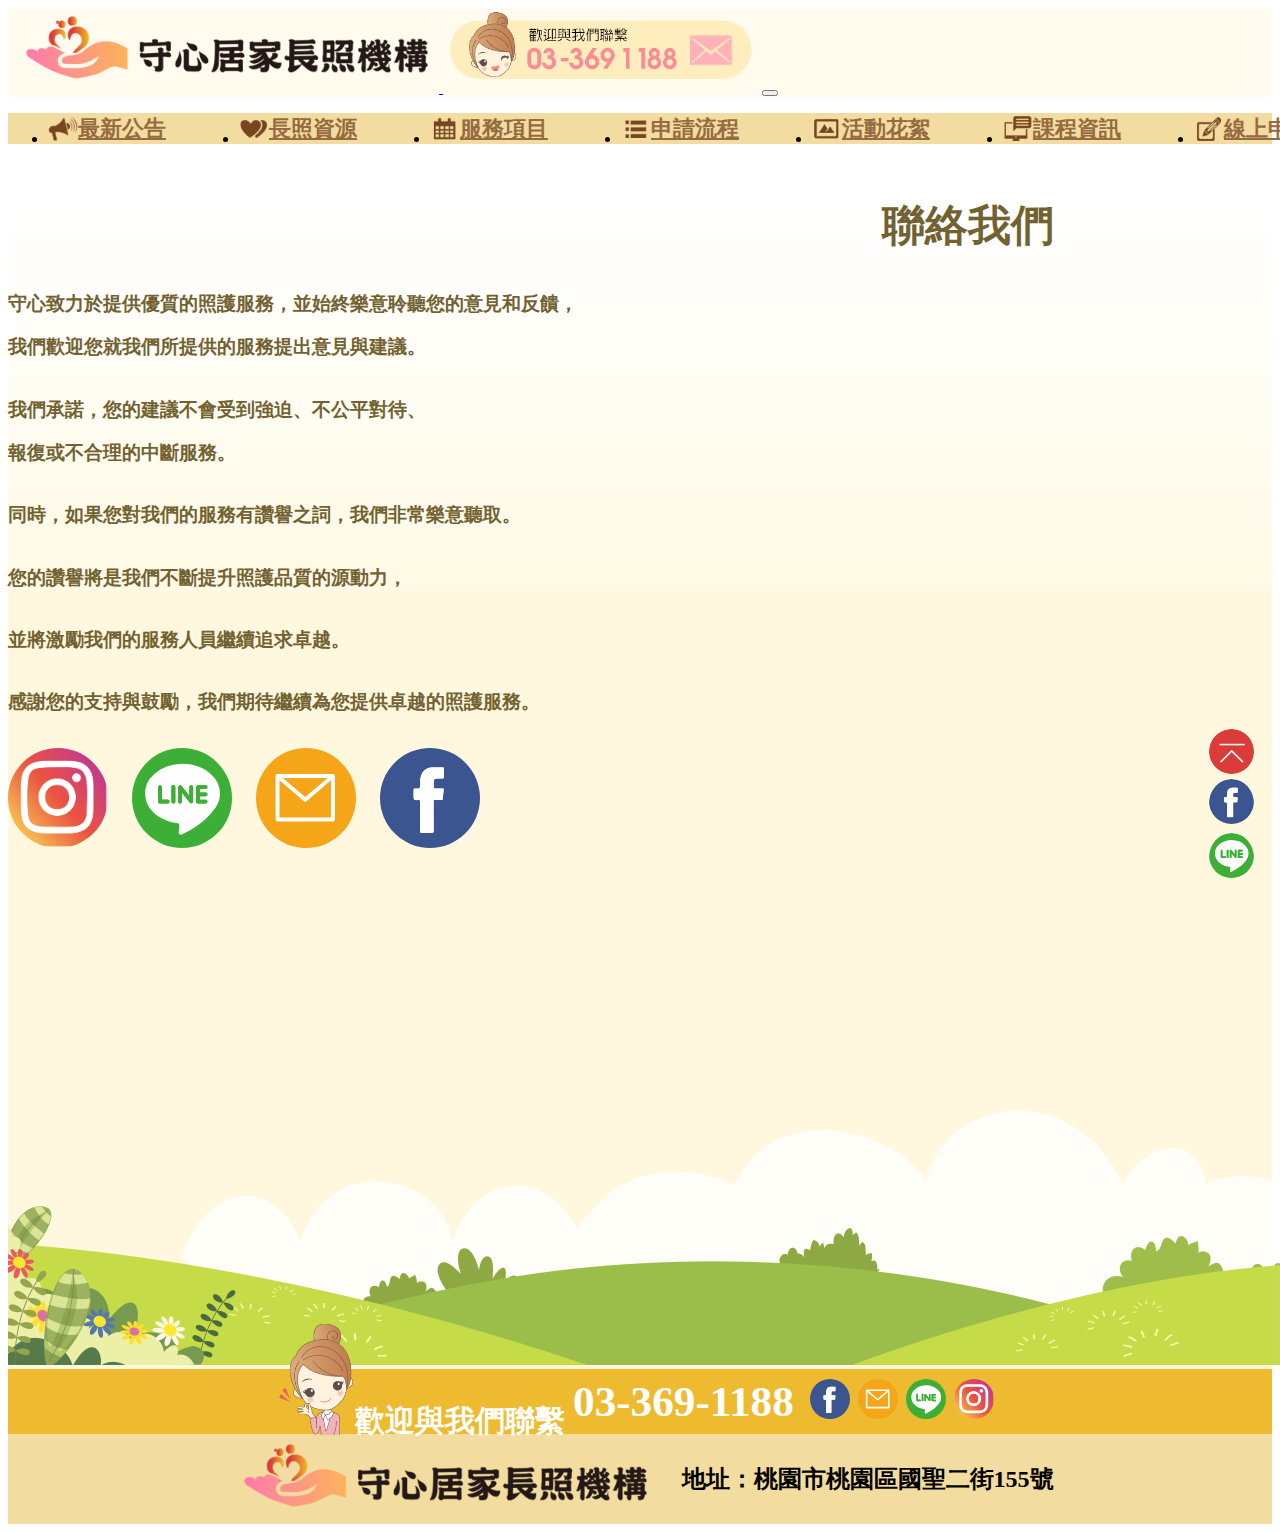
<file: contact.html>
<!DOCTYPE html>
<html lang="en">

<head>
    <meta charset="UTF-8">
    <meta name="viewport" content="width=device-width, initial-scale=1.0">
    <title>守心居家長照機構</title>
    <link rel="icon" href="./img/favicon.ico" type="image/x-icon" />
    <link href="https://cdn.jsdelivr.net/npm/bootstrap@5.0.2/dist/css/bootstrap.min.css" rel="stylesheet"
        integrity="sha384-EVSTQN3/azprG1Anm3QDgpJLIm9Nao0Yz1ztcQTwFspd3yD65VohhpuuCOmLASjC" crossorigin="anonymous">
    <link rel="stylesheet" href="./css/style.css?v=202404">
</head>

<body>
    <header class="header">
        <nav class="navbar navbar-expand-lg navbar-light light-yellow">
            <div class="container">
                <a class="navbar-brand" href="./index.html">
                    <img src="./img/logo.png" class="d-inline-block align-text-top">
                </a>
                <a href="./contact.html"><img src="./img/connect.png" class="connect-img"></a>
                <button class="navbar-toggler" type="button" data-bs-toggle="collapse"
                    data-bs-target="#navbarSupportedContent" aria-controls="navbarSupportedContent"
                    aria-expanded="false" aria-label="Toggle navigation">
                    <span class="navbar-toggler-icon"></span>
                </button>
            </div>
        </nav>
        <nav class="navbar navbar-expand-lg navbar-light yellow">
            <div class="container">
                <div class="collapse navbar-collapse" id="navbarSupportedContent">
                    <ul class="navbar-nav m-auto mb-2 mb-lg-0">
                        <li class="nav-item">
                            <a class="nav-link" aria-current="page" href="./news.html">
                                <img width="30px" src="./img/menuIcon1.png">
                                最新公告</a>
                        </li>
                        <li class="nav-item">
                            <a class="nav-link" aria-current="page" href="./care.html">
                                <img width="30px" src="./img/menuIcon2.png">
                                長照資源</a>
                        </li>
                        <li class="nav-item">
                            <a class="nav-link" aria-current="page" href="./item.html">
                                <img width="30px" src="./img/menuIcon3.png">
                                服務項目</a>
                        </li>
                        <li class="nav-item">
                            <a class="nav-link" aria-current="page" href="./process.html">
                                <img width="30px" src="./img/menuIcon4.png">
                                申請流程</a>
                        </li>
                        <li class="nav-item">
                            <a class="nav-link" aria-current="page" href="./activities.html">
                                <img width="30px" src="./img/menuIcon5.png">
                                活動花絮</a>
                        </li>
                        <li class="nav-item">
                            <a class="nav-link" aria-current="page" href="./course.html">
                                <img width="30px" src="./img/menuIcon6.png">
                                課程資訊</a>
                        </li>
                        <li class="nav-item">
                            <a class="nav-link" aria-current="page" href="#">
                                <img width="30px" src="./img/menuIcon7.png">
                                線上申請</a>
                        </li>
                        <li class="nav-item phone">
                            <a class="nav-link active" aria-current="page" href="./contact.html">
                                <img width="30px" src="./img/menuIcon8.png">
                                聯絡我們</a>
                        </li>
                    </ul>
                </div>
            </div>
        </nav>
    </header>
    <main>
        <div class="container">
            <div class="content contact">
                <div class="text mb-5">
                    <h2 class="mt-5 mb-5">聯絡我們</h2>
                </div>
                <img width="200" class="contact-cloud-one desktop" src="./img/cloud1.png">
                <img width="130" class="contact-cloud-two desktop" src="./img/cloud2.png">
                <img width="130" class="contact-cloud-three desktop" src="./img/cloud3.png">
                <div class="row contact-us">
                    <div class="col-md-12">
                        <div class="col-md-6 col-12">
                            <p>守心致力於提供優質的照護服務，並始終樂意聆聽您的意見和反饋，<br />我們歡迎您就我們所提供的服務提出意見與建議。</p>
                            <p>我們承諾，您的建議不會受到強迫、不公平對待、<br />報復或不合理的中斷服務。</p>
                            <p>同時，如果您對我們的服務有讚譽之詞，我們非常樂意聽取。</p>
                            <p>您的讚譽將是我們不斷提升照護品質的源動力，</p>
                            <p>並將激勵我們的服務人員繼續追求卓越。</p>
                            <p>感謝您的支持與鼓勵，我們期待繼續為您提供卓越的照護服務。</p>
                            <div class="contact-us-group">
                                <a href="https://www.instagram.com/guard1care7/" target="_blank">
                                    <img class="contact" src="./img/ig.svg">
                                </a>
                                <a href="https://lin.ee/FgwLwVE" target="_blank">
                                    <img class="contact" src="./img/line.svg">
                                </a>
                                <a href="mailto:guard1care7@gmail.com">
                                    <img class="contact" src="./img/email.svg">
                                </a>
                                <a href="https://www.facebook.com/guard1care7" target="_blank">
                                    <img class="contact" src="./img/fb.svg">
                                </a>
                            </div>
                        </div>
                        <div class="col-md-6 col-12 google-map">
                            <iframe
                                src="https://www.google.com/maps/embed?pb=!1m14!1m8!1m3!1d14465.897368183412!2d121.2877169!3d24.9839931!3m2!1i1024!2i768!4f13.1!3m3!1m2!1s0x34681f5336c6009d%3A0xccc41c239c48d95c!2z5a6I5b-D6ZW35pyf54Wn6K236IKh5Lu95pyJ6ZmQ5YWs5Y-4KOmZhOioreahg-WckuW4guengeeri-WuiOW_g-WxheWutumVt-eFp-apn-aniyk!5e0!3m2!1szh-TW!2stw!4v1712574139605!5m2!1szh-TW!2stw"
                                width="100%" height="500px" style="border:0;" allowfullscreen="" loading="lazy"
                                referrerpolicy="no-referrer-when-downgrade"></iframe>
                        </div>
                    </div>
                </div>
                <img width="130" class="cloud-three desktop" src="./img/cloud3.png">
            </div>
            <img width="100" class="sun desktop" src="./img/sun.png">
        </div>
        <div class="cloud">
            <img class="w-100" src="./img/cloud.png">
        </div>
        <div class="fixed-btn">
            <button onclick="topFunction()" id="toTop">
                <img src="./img/arrow.jpg">
            </button>
            <a class="fb" href="https://www.facebook.com/guard1care7" id="fb" target="_blank">
                <img width="45" src="./img/fb.svg">
            </a>
            <a class="line" href="https://lin.ee/FgwLwVE" id="line" target="_blank">
                <img width="45" src="./img/line.svg">
            </a>
        </div>
    </main>
    <footer>
        <div class="connect">
            <div class="girl">
                <img src="./img/girl.png">
            </div>
            <div class="connect-content">
                <h4>歡迎與我們聯繫</h4>
                <h2>03-369-1188</h2>
                <a href="https://www.facebook.com/guard1care7" target="_blank"><img class="contact" width="30"
                        src="./img/fb.svg"></a>
                <a href="mailto:guard1care7@gmail.com"><img class="contact" width="30" src="./img/email.svg"></a>
                <a href="https://lin.ee/FgwLwVE" target="_blank"><img class="contact" width="30"
                        src="./img/line.svg"></a>
                <a href="https://www.instagram.com/guard1care7/" target="_blank"><img class="contact" width="30"
                        src="./img/ig.svg"></a>
            </div>
        </div>
        <div class="footer">
            <img src="./img/logo.png">
            <span>地址：桃園市桃園區國聖二街155號</span>
        </div>
    </footer>
</body>
<script src="https://cdn.jsdelivr.net/npm/bootstrap@5.0.2/dist/js/bootstrap.bundle.min.js"
    integrity="sha384-MrcW6ZMFYlzcLA8Nl+NtUVF0sA7MsXsP1UyJoMp4YLEuNSfAP+JcXn/tWtIaxVXM"
    crossorigin="anonymous"></script>

<script>
    let toTop = document.getElementById("toTop");
    let fb = document.getElementById("fb");
    let line = document.getElementById("line");

    window.onscroll = function () { scrollFunction() };

    function scrollFunction() {
        if (document.body.scrollTop > 20 || document.documentElement.scrollTop > 20) {
            toTop.style.display = "block";
            fb.style.display = "block";
            line.style.display = "block";

        } else {
            toTop.style.display = "none";
            fb.style.display = "none";
            line.style.display = "none";
        }
    }

    function topFunction() {
        document.body.scrollTop = 0;
        document.documentElement.scrollTop = 0;
    }
</script>

</html>
</file>
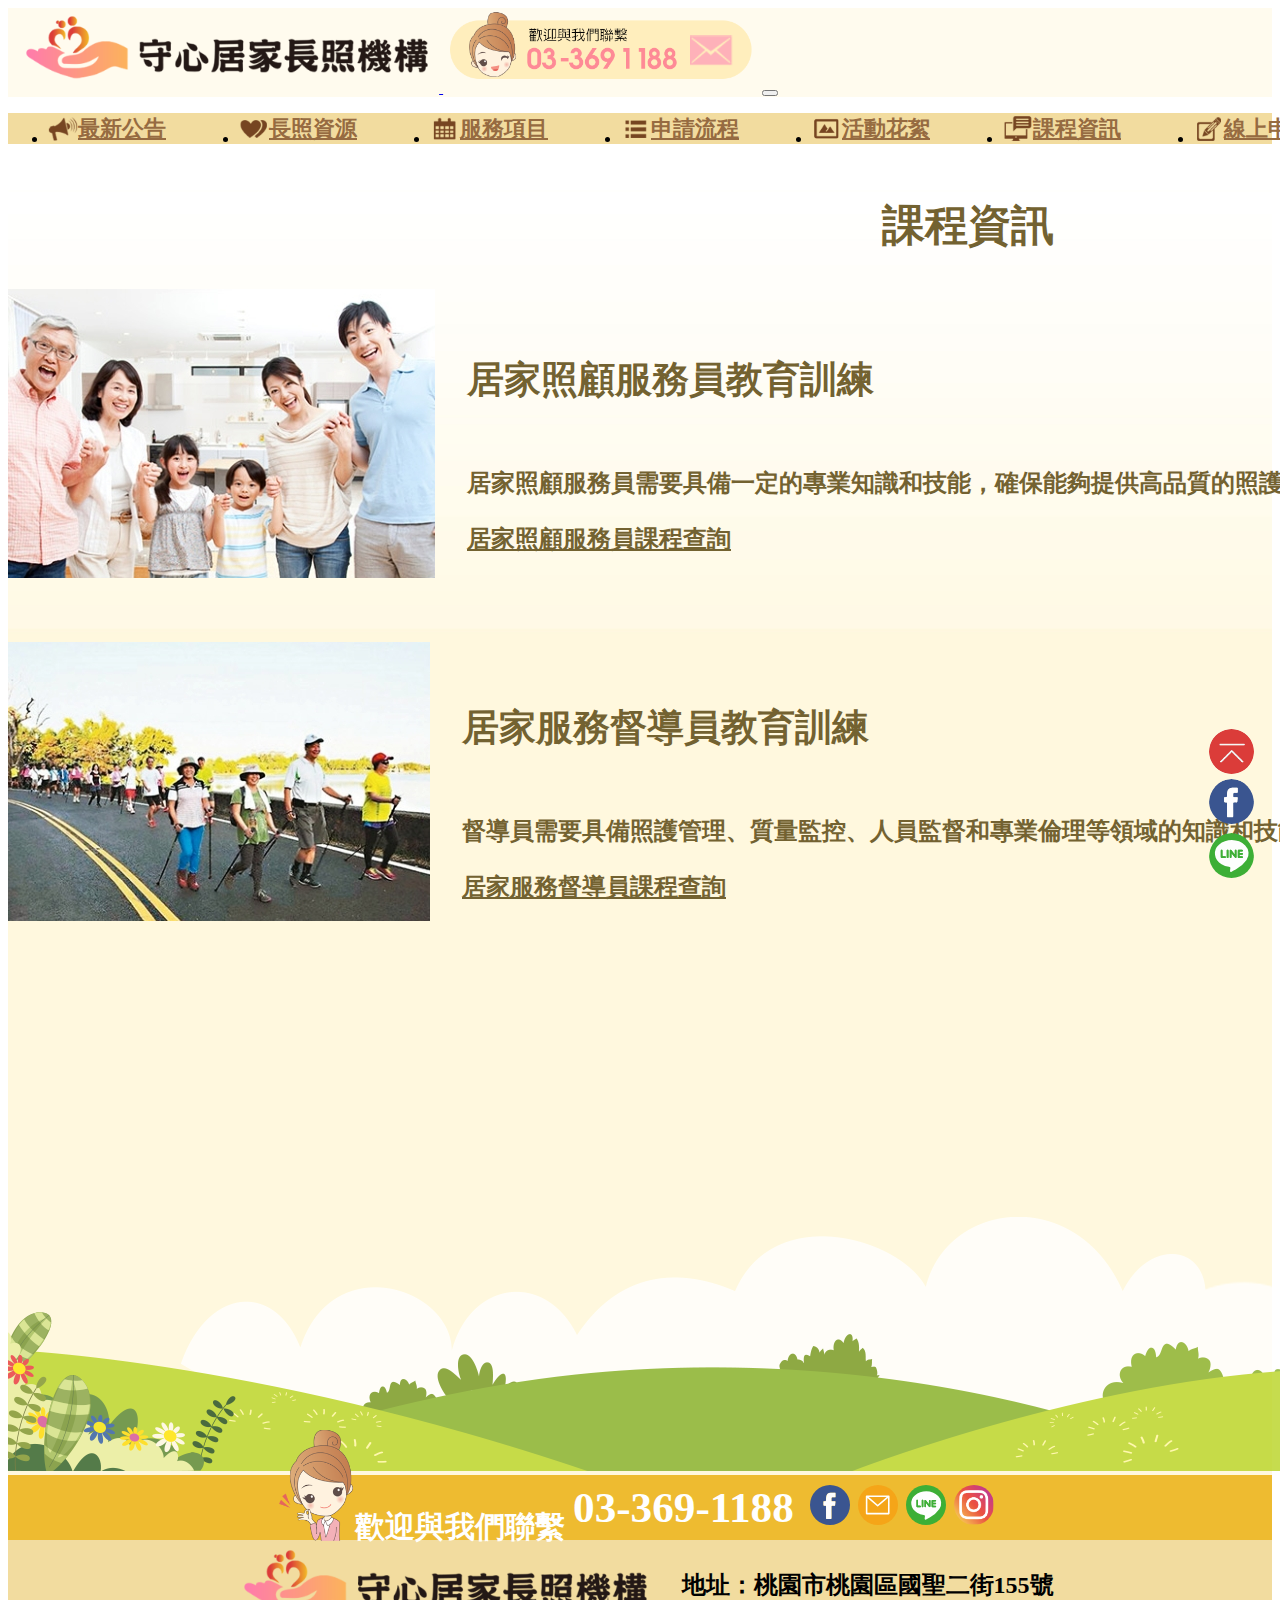
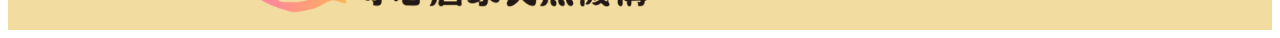
<file: course.html>
<!DOCTYPE html>
<html lang="en">

<head>
    <meta charset="UTF-8">
    <meta name="viewport" content="width=device-width, initial-scale=1.0">
    <title>守心居家長照機構</title>
    <link rel="icon" href="./img/favicon.ico" type="image/x-icon" />
    <link href="https://cdn.jsdelivr.net/npm/bootstrap@5.0.2/dist/css/bootstrap.min.css" rel="stylesheet"
        integrity="sha384-EVSTQN3/azprG1Anm3QDgpJLIm9Nao0Yz1ztcQTwFspd3yD65VohhpuuCOmLASjC" crossorigin="anonymous">
    <link rel="stylesheet" href="./css/style.css?v=202404">
</head>

<body>
    <header class="header">
        <nav class="navbar navbar-expand-lg navbar-light light-yellow">
            <div class="container">
                <a class="navbar-brand" href="./index.html">
                    <img src="./img/logo.png" class="d-inline-block align-text-top">
                </a>
                <a href="./contact.html"><img src="./img/connect.png" class="connect-img"></a>
                <button class="navbar-toggler" type="button" data-bs-toggle="collapse"
                    data-bs-target="#navbarSupportedContent" aria-controls="navbarSupportedContent"
                    aria-expanded="false" aria-label="Toggle navigation">
                    <span class="navbar-toggler-icon"></span>
                </button>
            </div>
        </nav>
        <nav class="navbar navbar-expand-lg navbar-light yellow">
            <div class="container">
                <div class="collapse navbar-collapse" id="navbarSupportedContent">
                    <ul class="navbar-nav m-auto mb-2 mb-lg-0">
                        <li class="nav-item">
                            <a class="nav-link" aria-current="page" href="./news.html">
                                <img width="30px" src="./img/menuIcon1.png">
                                最新公告</a>
                        </li>
                        <li class="nav-item">
                            <a class="nav-link" aria-current="page" href="./care.html">
                                <img width="30px" src="./img/menuIcon2.png">
                                長照資源</a>
                        </li>
                        <li class="nav-item">
                            <a class="nav-link" aria-current="page" href="./item.html">
                                <img width="30px" src="./img/menuIcon3.png">
                                服務項目</a>
                        </li>
                        <li class="nav-item">
                            <a class="nav-link" aria-current="page" href="./process.html">
                                <img width="30px" src="./img/menuIcon4.png">
                                申請流程</a>
                        </li>
                        <li class="nav-item">
                            <a class="nav-link" aria-current="page" href="./activities.html">
                                <img width="30px" src="./img/menuIcon5.png">
                                活動花絮</a>
                        </li>
                        <li class="nav-item">
                            <a class="nav-link active" aria-current="page" href="./course.html">
                                <img width="30px" src="./img/menuIcon6.png">
                                課程資訊</a>
                        </li>
                        <li class="nav-item">
                            <a class="nav-link" aria-current="page" href="#">
                                <img width="30px" src="./img/menuIcon7.png">
                                線上申請</a>
                        </li>
                        <li class="nav-item phone">
                            <a class="nav-link" aria-current="page" href="./contact.html">
                                <img width="30px" src="./img/menuIcon8.png">
                                聯絡我們</a>
                        </li>
                    </ul>
                </div>
            </div>
        </nav>
    </header>
    <main>
        <div class="container">
            <div class="content contact">
                <div class="text mb-5">
                    <h2 class="mt-5 mb-5">課程資訊</h2>
                </div>
                <img width="200" class="contact-cloud-one desktop" src="./img/cloud1.png">
                <img width="130" class="contact-cloud-two desktop" src="./img/cloud2.png">
                <img width="130" class="contact-cloud-three desktop" src="./img/cloud3.png">

                <div class="row course">
                    <div class="col-md-12">
                        <div class="col-md-4 col-12">
                            <img class="card-img-top" src="./img/pic1.jpg">
                        </div>
                        <div class="col-md-8 col-12">
                            <div class="course-title">
                                <h5 class="card-title">居家照顧服務員教育訓練</h5>
                                <span class="date">2023-12-31</span>
                            </div>
                            <span class="course-text">居家照顧服務員需要具備一定的專業知識和技能，確保能夠提供高品質的照護服務，請到以下連結查詢相關課程。</span>

                            <p class="course-link mt-5"><a href="#">居家照顧服務員課程查詢</a></p>
                        </div>
                    </div>
                    <div class="col-md-12">
                        <div class="col-md-4 col-12">
                            <img class="card-img-top" src="./img/pic2.jpg">
                        </div>
                        <div class="col-md-8 col-12">
                            <div class="course-title">
                                <h5 class="card-title">居家服務督導員教育訓練</h5>
                                <span class="date">2023-12-31</span>
                            </div>
                            <span class="course-text">督導員需要具備照護管理、質量監控、人員監督和專業倫理等領域的知識和技能，請到以下連結查詢相關課程。</span>

                            <p class="course-link mt-5"><a href="#">居家服務督導員課程查詢</a></p>
                        </div>
                    </div>
                </div>
                <img width="130" class="cloud-three desktop" src="./img/cloud3.png">
            </div>
            <img width="100" class="sun desktop" src="./img/sun.png">
        </div>
        <div class="cloud">
            <img class="w-100" src="./img/cloud.png">
        </div>
        <div class="fixed-btn">
            <button onclick="topFunction()" id="toTop">
                <img src="./img/arrow.jpg">
            </button>
            <a class="fb" href="https://www.facebook.com/guard1care7" id="fb" target="_blank">
                <img width="45" src="./img/fb.svg">
            </a>
            <a class="line" href="https://lin.ee/FgwLwVE" id="line" target="_blank">
                <img width="45" src="./img/line.svg">
            </a>
        </div>
    </main>
    <footer>
        <div class="connect">
            <div class="girl">
                <img src="./img/girl.png">
            </div>
            <div class="connect-content">
                <h4>歡迎與我們聯繫</h4>
                <h2>03-369-1188</h2>
                <a href="https://www.facebook.com/guard1care7" target="_blank"><img class="contact" width="30"
                        src="./img/fb.svg"></a>
                <a href="mailto:guard1care7@gmail.com"><img class="contact" width="30" src="./img/email.svg"></a>
                <a href="https://lin.ee/FgwLwVE" target="_blank"><img class="contact" width="30"
                        src="./img/line.svg"></a>
                <a href="https://www.instagram.com/guard1care7/" target="_blank"><img class="contact" width="30"
                        src="./img/ig.svg"></a>
            </div>
        </div>
        <div class="footer">
            <img src="./img/logo.png">
            <span>地址：桃園市桃園區國聖二街155號</span>
        </div>
    </footer>
</body>
<script src="https://cdn.jsdelivr.net/npm/bootstrap@5.0.2/dist/js/bootstrap.bundle.min.js"
    integrity="sha384-MrcW6ZMFYlzcLA8Nl+NtUVF0sA7MsXsP1UyJoMp4YLEuNSfAP+JcXn/tWtIaxVXM"
    crossorigin="anonymous"></script>

<script>
    let toTop = document.getElementById("toTop");
    let fb = document.getElementById("fb");
    let line = document.getElementById("line");

    window.onscroll = function () { scrollFunction() };

    function scrollFunction() {
        if (document.body.scrollTop > 20 || document.documentElement.scrollTop > 20) {
            toTop.style.display = "block";
            fb.style.display = "block";
            line.style.display = "block";

        } else {
            toTop.style.display = "none";
            fb.style.display = "none";
            line.style.display = "none";
        }
    }

    function topFunction() {
        document.body.scrollTop = 0;
        document.documentElement.scrollTop = 0;
    }
</script>

</html>
</file>
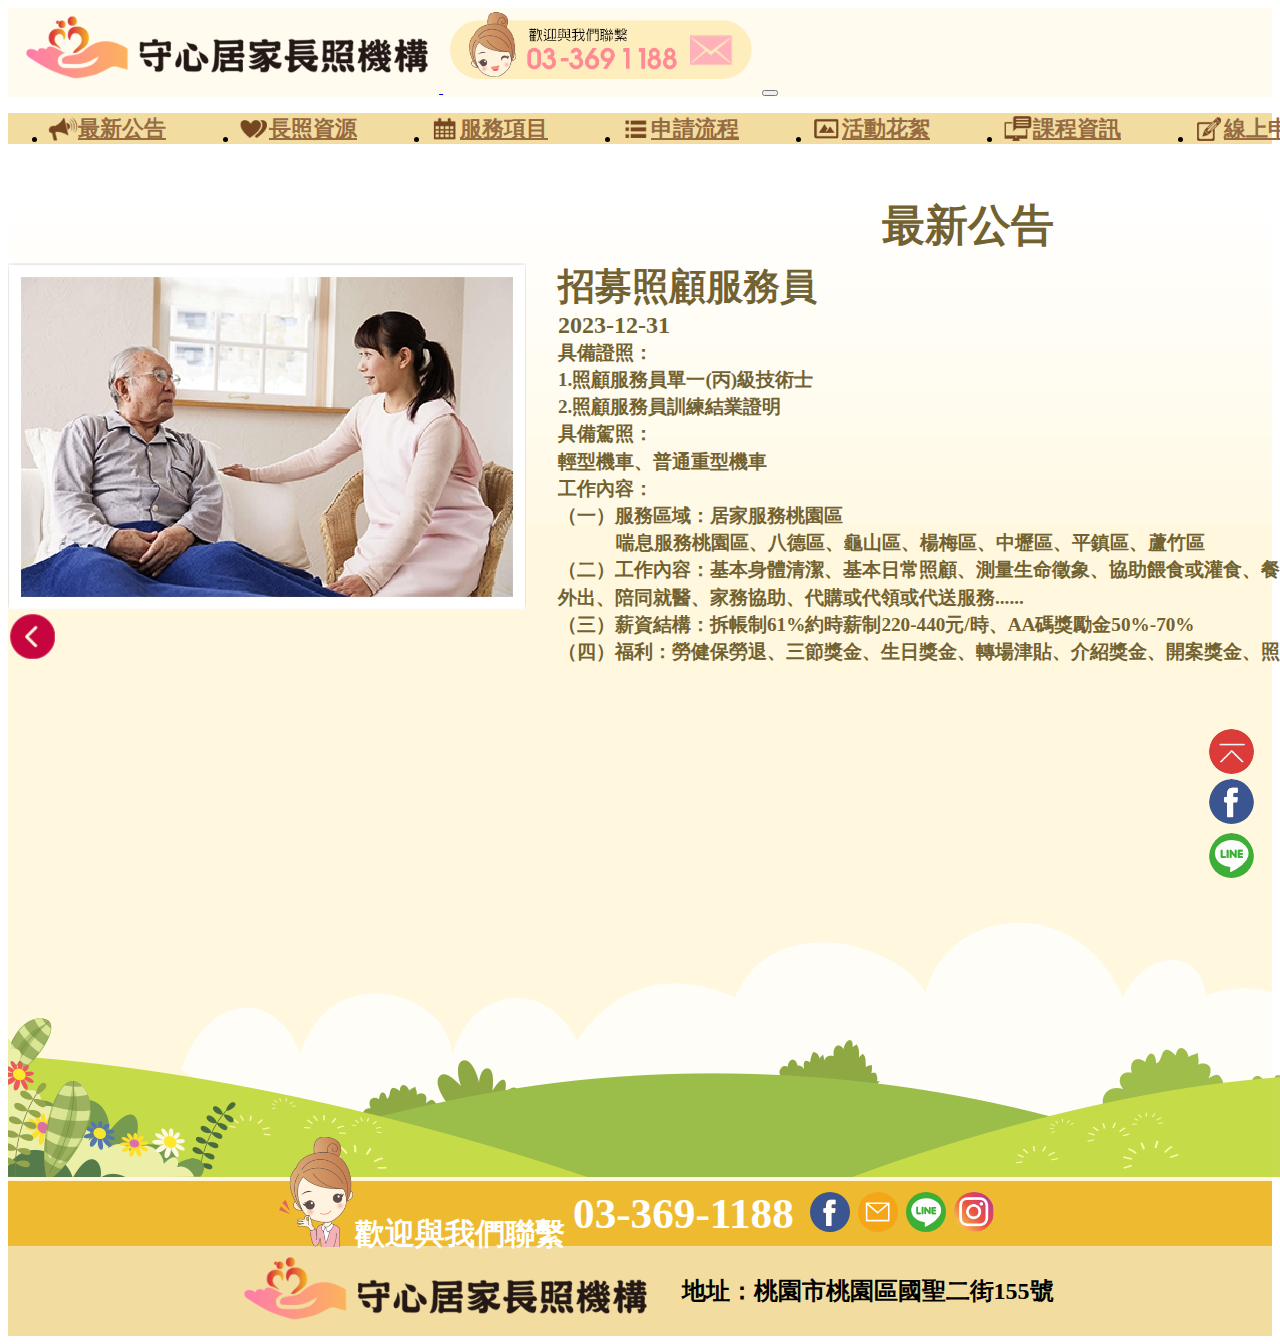
<file: news-detail-one.html>
<!DOCTYPE html>
<html lang="en">

<head>
    <meta charset="UTF-8">
    <meta name="viewport" content="width=device-width, initial-scale=1.0">
    <title>守心居家長照機構</title>
    <link rel="icon" href="./img/favicon.ico" type="image/x-icon" />
    <link href="https://cdn.jsdelivr.net/npm/bootstrap@5.0.2/dist/css/bootstrap.min.css" rel="stylesheet"
        integrity="sha384-EVSTQN3/azprG1Anm3QDgpJLIm9Nao0Yz1ztcQTwFspd3yD65VohhpuuCOmLASjC" crossorigin="anonymous">
    <link rel="stylesheet" href="./css/style.css?v=202404">
</head>

<body>
    <header class="header">
        <nav class="navbar navbar-expand-lg navbar-light light-yellow">
            <div class="container">
                <a class="navbar-brand" href="./index.html">
                    <img src="./img/logo.png" class="d-inline-block align-text-top">
                </a>
                <a href="./contact.html"><img src="./img/connect.png" class="connect-img"></a>
                <button class="navbar-toggler" type="button" data-bs-toggle="collapse"
                    data-bs-target="#navbarSupportedContent" aria-controls="navbarSupportedContent"
                    aria-expanded="false" aria-label="Toggle navigation">
                    <span class="navbar-toggler-icon"></span>
                </button>
            </div>
        </nav>
        <nav class="navbar navbar-expand-lg navbar-light yellow">
            <div class="container">
                <div class="collapse navbar-collapse" id="navbarSupportedContent">
                    <ul class="navbar-nav m-auto mb-2 mb-lg-0">
                        <li class="nav-item">
                            <a class="nav-link active" aria-current="page" href="./news.html">
                                <img width="30px" src="./img/menuIcon1.png">
                                最新公告</a>
                        </li>
                        <li class="nav-item">
                            <a class="nav-link" aria-current="page" href="./care.html">
                                <img width="30px" src="./img/menuIcon2.png">
                                長照資源</a>
                        </li>
                        <li class="nav-item">
                            <a class="nav-link" aria-current="page" href="./item.html">
                                <img width="30px" src="./img/menuIcon3.png">
                                服務項目</a>
                        </li>
                        <li class="nav-item">
                            <a class="nav-link" aria-current="page" href="./process.html">
                                <img width="30px" src="./img/menuIcon4.png">
                                申請流程</a>
                        </li>
                        <li class="nav-item">
                            <a class="nav-link" aria-current="page" href="./activities.html">
                                <img width="30px" src="./img/menuIcon5.png">
                                活動花絮</a>
                        </li>
                        <li class="nav-item">
                            <a class="nav-link" aria-current="page" href="./course.html">
                                <img width="30px" src="./img/menuIcon6.png">
                                課程資訊</a>
                        </li>
                        <li class="nav-item">
                            <a class="nav-link" aria-current="page" href="#">
                                <img width="30px" src="./img/menuIcon7.png">
                                線上申請</a>
                        </li>
                        <li class="nav-item phone">
                            <a class="nav-link" aria-current="page" href="./contact.html">
                                <img width="30px" src="./img/menuIcon8.png">
                                聯絡我們</a>
                        </li>
                    </ul>
                </div>
            </div>
        </nav>
    </header>
    <main>
        <div class="container">
            <div class="content contact">
                <div class="text mb-5">
                    <h2 class="mt-5 mb-5">最新公告</h2>
                </div>
                <img width="200" class="contact-cloud-one desktop" src="./img/cloud1.png">
                <img width="130" class="contact-cloud-two desktop" src="./img/cloud2.png">
                <img width="130" class="contact-cloud-three desktop" src="./img/cloud3.png">
                <div class="row news">
                    <div class="col-md-12">
                        <div class="col-md-6 col-12">
                            <img class="w-100" src="./img/news1.jpg">
                            <a class="goback" href="./news.html"><img src="./img/goback.png"></a>
                        </div>
                        <div class="col-md-6 card-content col-12">
                            <div class="card-title mb-2">招募照顧服務員</div>
                            <span>2023-12-31</span>
                            <div class="card-text mt-2">
                                具備證照：<br />
                                1.照顧服務員單一(丙)級技術士<br />
                                2.照顧服務員訓練結業證明<br />
                                具備駕照：<br />
                                輕型機車、普通重型機車<br />
                                工作內容：<br />
                                （一）服務區域：居家服務桃園區<br />
                                <div class="news-content-div">喘息服務桃園區、八德區、龜山區、楊梅區、中壢區、平鎮區、蘆竹區</div>
                                （二）工作內容：基本身體清潔、基本日常照顧、測量生命徵象、協助餵食或灌食、餐食照顧、協助沐浴及洗頭、翻身拍背、肢體關節活動、協助上(下)樓梯、陪同外出、陪同就醫、家務協助、代購或代領或代送服務......<br />
                                （三）薪資結構：拆帳制61%約時薪制220-440元/時、AA碼獎勵金50%-70%<br />
                                （四）福利：勞健保勞退、三節獎金、生日獎金、轉場津貼、介紹獎金、開案獎金、照顧服務員責任險、團保
                            </div>
                        </div>
                    </div>
                </div>
                <img width="130" class="cloud-three desktop" src="./img/cloud3.png">
            </div>
            <img width="100" class="sun desktop" src="./img/sun.png">
        </div>
        <div class="cloud">
            <img class="w-100" src="./img/cloud.png">
        </div>
        <div class="fixed-btn">
            <button onclick="topFunction()" id="toTop">
                <img src="./img/arrow.jpg">
            </button>
            <a class="fb" href="https://www.facebook.com/guard1care7" id="fb">
                <img width="45" src="./img/fb.svg">
            </a>
            <a class="line" href="https://lin.ee/FgwLwVE" id="line" target="_blank">
                <img width="45" src="./img/line.svg">
            </a>
        </div>
    </main>
    <footer>
        <div class="connect">
            <div class="girl">
                <img src="./img/girl.png">
            </div>
            <div class="connect-content">
                <h4>歡迎與我們聯繫</h4>
                <h2>03-369-1188</h2>
                <a href="#"><img class="contact" width="30" src="./img/fb.svg"></a>
                <a href="#"><img class="contact" width="30" src="./img/email.svg"></a>
                <a href="#"><img class="contact" width="30" src="./img/line.svg"></a>
                <a href="#"><img class="contact" width="30" src="./img/ig.svg"></a>
            </div>
        </div>
        <div class="footer">
            <img src="./img/logo.png">
            <span>地址：桃園市桃園區國聖二街155號</span>
        </div>
    </footer>
</body>
<script src="https://cdn.jsdelivr.net/npm/bootstrap@5.0.2/dist/js/bootstrap.bundle.min.js"
    integrity="sha384-MrcW6ZMFYlzcLA8Nl+NtUVF0sA7MsXsP1UyJoMp4YLEuNSfAP+JcXn/tWtIaxVXM"
    crossorigin="anonymous"></script>

<script>
    let toTop = document.getElementById("toTop");
    let fb = document.getElementById("fb");
    let line = document.getElementById("line");

    window.onscroll = function () { scrollFunction() };

    function scrollFunction() {
        if (document.body.scrollTop > 20 || document.documentElement.scrollTop > 20) {
            toTop.style.display = "block";
            fb.style.display = "block";
            line.style.display = "block";

        } else {
            toTop.style.display = "none";
            fb.style.display = "none";
            line.style.display = "none";
        }
    }

    function topFunction() {
        document.body.scrollTop = 0;
        document.documentElement.scrollTop = 0;
    }
</script>

</html>
</file>
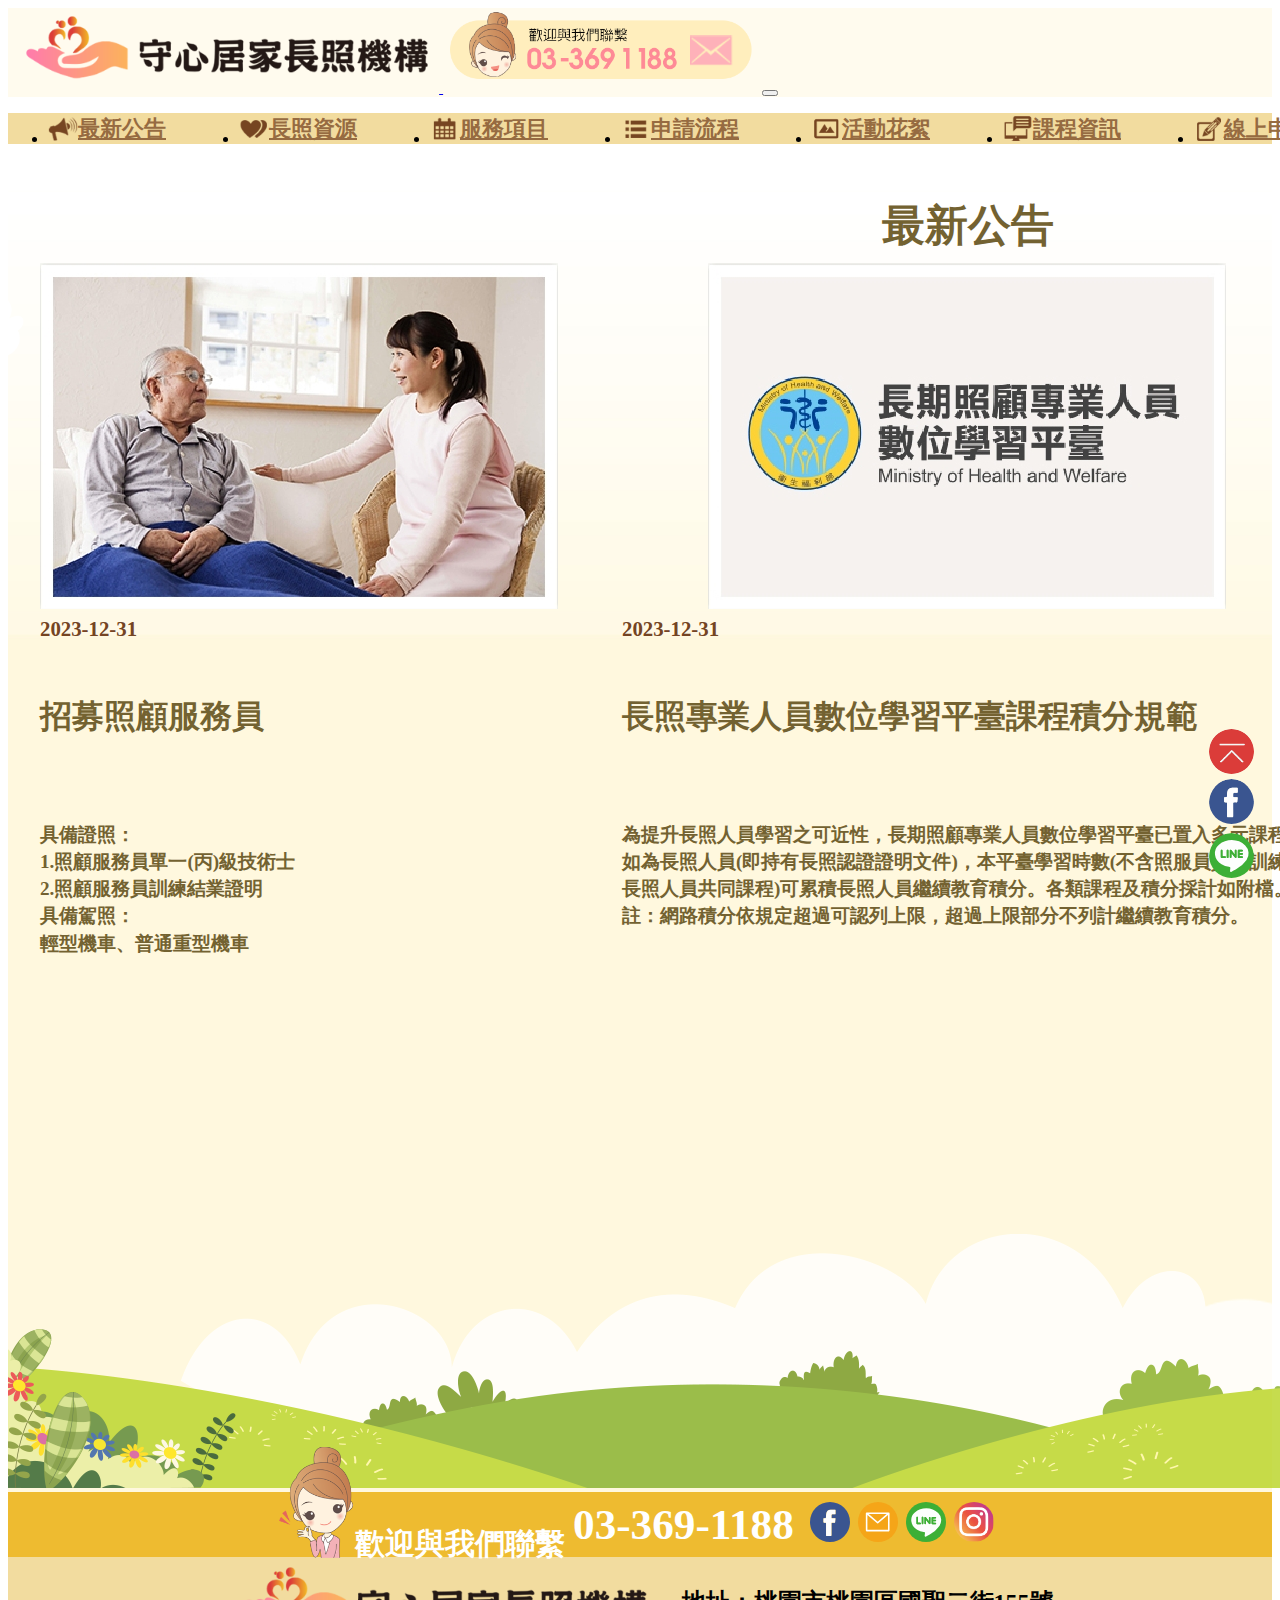
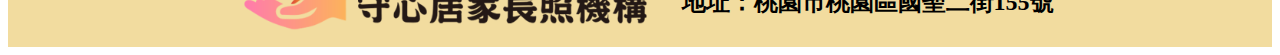
<file: news.html>
<!DOCTYPE html>
<html lang="en">

<head>
    <meta charset="UTF-8">
    <meta name="viewport" content="width=device-width, initial-scale=1.0">
    <title>守心居家長照機構</title>
    <link rel="icon" href="./img/favicon.ico" type="image/x-icon" />
    <link href="https://cdn.jsdelivr.net/npm/bootstrap@5.0.2/dist/css/bootstrap.min.css" rel="stylesheet"
        integrity="sha384-EVSTQN3/azprG1Anm3QDgpJLIm9Nao0Yz1ztcQTwFspd3yD65VohhpuuCOmLASjC" crossorigin="anonymous">
    <link rel="stylesheet" href="./css/style.css?v=202404">
</head>

<body>
    <header class="header">
        <nav class="navbar navbar-expand-lg navbar-light light-yellow">
            <div class="container">
                <a class="navbar-brand" href="./index.html">
                    <img src="./img/logo.png" class="d-inline-block align-text-top">
                </a>
                <a href="./contact.html"><img src="./img/connect.png" class="connect-img"></a>
                <button class="navbar-toggler" type="button" data-bs-toggle="collapse"
                    data-bs-target="#navbarSupportedContent" aria-controls="navbarSupportedContent"
                    aria-expanded="false" aria-label="Toggle navigation">
                    <span class="navbar-toggler-icon"></span>
                </button>
            </div>
        </nav>
        <nav class="navbar navbar-expand-lg navbar-light yellow">
            <div class="container">
                <div class="collapse navbar-collapse" id="navbarSupportedContent">
                    <ul class="navbar-nav m-auto mb-2 mb-lg-0">
                        <li class="nav-item active">
                            <a class="nav-link" aria-current="page" href="./news.html">
                                <img width="30px" src="./img/menuIcon1.png">
                                最新公告</a>
                        </li>
                        <li class="nav-item">
                            <a class="nav-link" aria-current="page" href="./care.html">
                                <img width="30px" src="./img/menuIcon2.png">
                                長照資源</a>
                        </li>
                        <li class="nav-item">
                            <a class="nav-link" aria-current="page" href="./item.html">
                                <img width="30px" src="./img/menuIcon3.png">
                                服務項目</a>
                        </li>
                        <li class="nav-item">
                            <a class="nav-link" aria-current="page" href="./process.html">
                                <img width="30px" src="./img/menuIcon4.png">
                                申請流程</a>
                        </li>
                        <li class="nav-item">
                            <a class="nav-link" aria-current="page" href="./activities.html">
                                <img width="30px" src="./img/menuIcon5.png">
                                活動花絮</a>
                        </li>
                        <li class="nav-item">
                            <a class="nav-link" aria-current="page" href="./course.html">
                                <img width="30px" src="./img/menuIcon6.png">
                                課程資訊</a>
                        </li>
                        <li class="nav-item">
                            <a class="nav-link" aria-current="page" href="#">
                                <img width="30px" src="./img/menuIcon7.png">
                                線上申請</a>
                        </li>
                        <li class="nav-item phone">
                            <a class="nav-link" aria-current="page" href="./contact.html">
                                <img width="30px" src="./img/menuIcon8.png">
                                聯絡我們</a>
                        </li>
                    </ul>
                </div>
            </div>
        </nav>
    </header>
    <main>
        <div class="container">
            <div class="content contact">
                <div class="text mb-5">
                    <h2 class="mt-5 mb-5">最新公告</h2>
                </div>
                <img width="200" class="contact-cloud-one desktop" src="./img/cloud1.png">
                <img width="130" class="contact-cloud-two desktop" src="./img/cloud2.png">
                <img width="130" class="contact-cloud-three desktop" src="./img/cloud3.png">
                <div class="row news">
                    <div class="col-md-12">
                        <div class="col-md-4 col-12">
                            <div class="news-card">
                                <a href="./news-detail-one.html"><img src="./img/news1.jpg" class="card-img-top"></a>
                                <div class="card-body">
                                    <span class="date">2023-12-31</span>
                                    <h5 class="card-title">招募照顧服務員</h5>
                                    <p class="card-text">
                                        具備證照：<br />
                                        1.照顧服務員單一(丙)級技術士<br />
                                        2.照顧服務員訓練結業證明<br />
                                        具備駕照：<br />
                                        輕型機車、普通重型機車<br />
                                    </p>
                                </div>
                            </div>
                        </div>
                        <div class="col-md-4 col-12">
                            <div class="news-card">
                                <a href="./news-detail-one.html"><img src="./img/news2.jpg" class="card-img-top"></a>
                                <div class="card-body">
                                    <span class="date">2023-12-31</span>
                                    <h5 class="card-title">長照專業人員數位學習平臺課程積分規範</h5>
                                    <p class="card-text">
                                        為提升長照人員學習之可近性，長期照顧專業人員數位學習平臺已置入多元課程，如為長照人員(即持有長照認證證明文件)，本平臺學習時數(不含照服員資格訓練、長照人員共同課程)可累積長照人員繼續教育積分。各類課程及積分採計如附檔。註：網路積分依規定超過可認列上限，超過上限部分不列計繼續教育積分。
                                    </p>
                                </div>
                            </div>
                        </div>
                        <div class="col-md-4 col-12">
                            <div class="news-card">
                                <a href="./news-detail-one.html"><img src="./img/news3.jpg" class="card-img-top"></a>
                                <div class="card-body">
                                    <span class="date">2023-12-31</span>
                                    <h5 class="card-title">居家照護的優勢</h5>
                                    <p class="card-text">
                                        根據衛生福利部調查統計分析，全台有近九成的長輩選擇與子女、配偶同住，或是獨居，因為在自己最熟悉的家庭環境裡生活，長輩覺得比較安心舒適。而高齡化社會也衍伸慢性疾病的照護需求增加。
                                    </p>
                                </div>
                            </div>
                        </div>
                    </div>
                </div>
                <img width="130" class="cloud-three desktop" src="./img/cloud3.png">
            </div>
            <img width="100" class="sun desktop" src="./img/sun.png">
        </div>
        <div class="cloud">
            <img class="w-100" src="./img/cloud.png">
        </div>
        <div class="fixed-btn">
            <button onclick="topFunction()" id="toTop">
                <img src="./img/arrow.jpg">
            </button>
            <a class="fb" href="https://www.facebook.com/guard1care7" id="fb" target="_blank">
                <img width="45" src="./img/fb.svg">
            </a>
            <a class="line" href="https://lin.ee/FgwLwVE" id="line" target="_blank">
                <img width="45" src="./img/line.svg">
            </a>
        </div>
    </main>
    <footer>
        <div class="connect">
            <div class="girl">
                <img src="./img/girl.png">
            </div>
            <div class="connect-content">
                <h4>歡迎與我們聯繫</h4>
                <h2>03-369-1188</h2>
                <a href="https://www.facebook.com/guard1care7" target="_blank"><img class="contact" width="30"
                        src="./img/fb.svg"></a>
                <a href="mailto:guard1care7@gmail.com"><img class="contact" width="30" src="./img/email.svg"></a>
                <a href="https://lin.ee/FgwLwVE" target="_blank"><img class="contact" width="30"
                        src="./img/line.svg"></a>
                <a href="https://www.instagram.com/guard1care7/" target="_blank"><img class="contact" width="30"
                        src="./img/ig.svg"></a>
            </div>
        </div>
        <div class="footer">
            <img src="./img/logo.png">
            <span>地址：桃園市桃園區國聖二街155號</span>
        </div>
    </footer>
</body>
<script src="https://cdn.jsdelivr.net/npm/bootstrap@5.0.2/dist/js/bootstrap.bundle.min.js"
    integrity="sha384-MrcW6ZMFYlzcLA8Nl+NtUVF0sA7MsXsP1UyJoMp4YLEuNSfAP+JcXn/tWtIaxVXM"
    crossorigin="anonymous"></script>

<script>
    let toTop = document.getElementById("toTop");
    let fb = document.getElementById("fb");
    let line = document.getElementById("line");

    window.onscroll = function () { scrollFunction() };

    function scrollFunction() {
        if (document.body.scrollTop > 20 || document.documentElement.scrollTop > 20) {
            toTop.style.display = "block";
            fb.style.display = "block";
            line.style.display = "block";

        } else {
            toTop.style.display = "none";
            fb.style.display = "none";
            line.style.display = "none";
        }
    }

    function topFunction() {
        document.body.scrollTop = 0;
        document.documentElement.scrollTop = 0;
    }
</script>

</html>
</file>
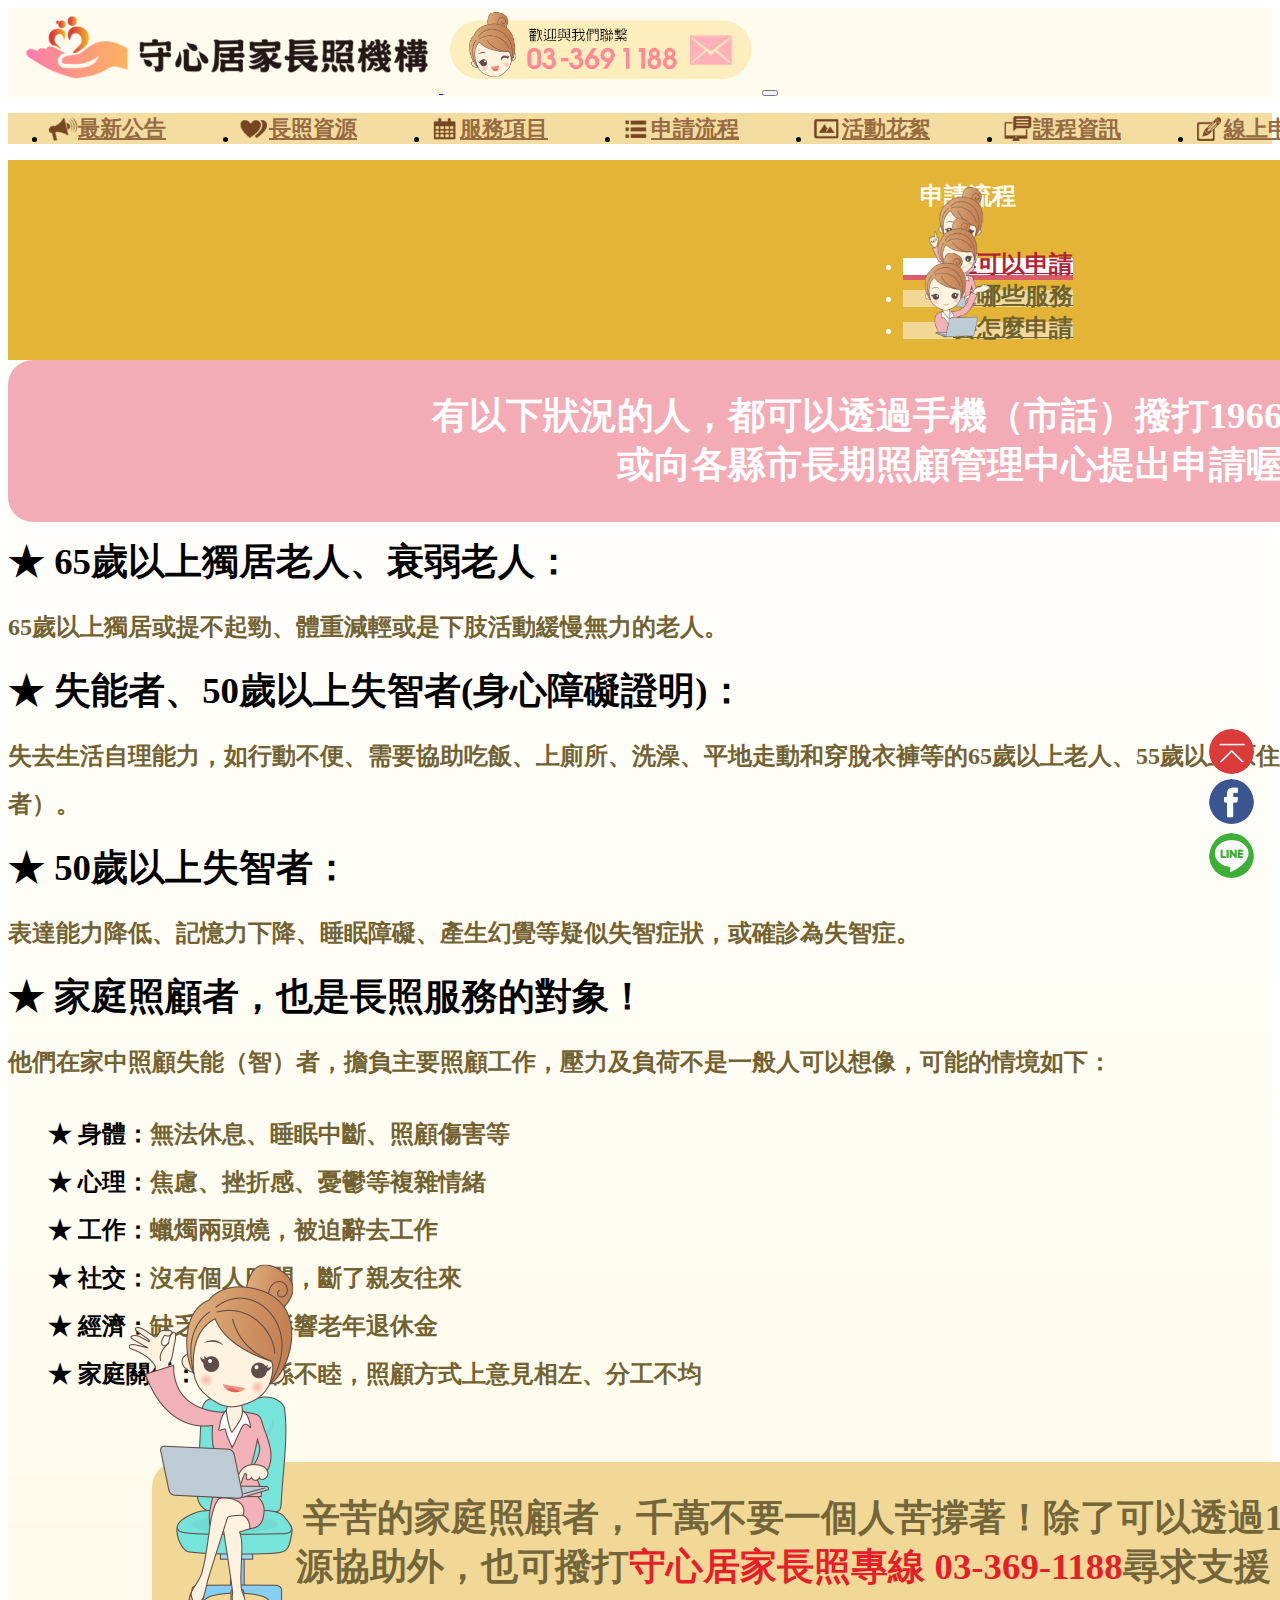
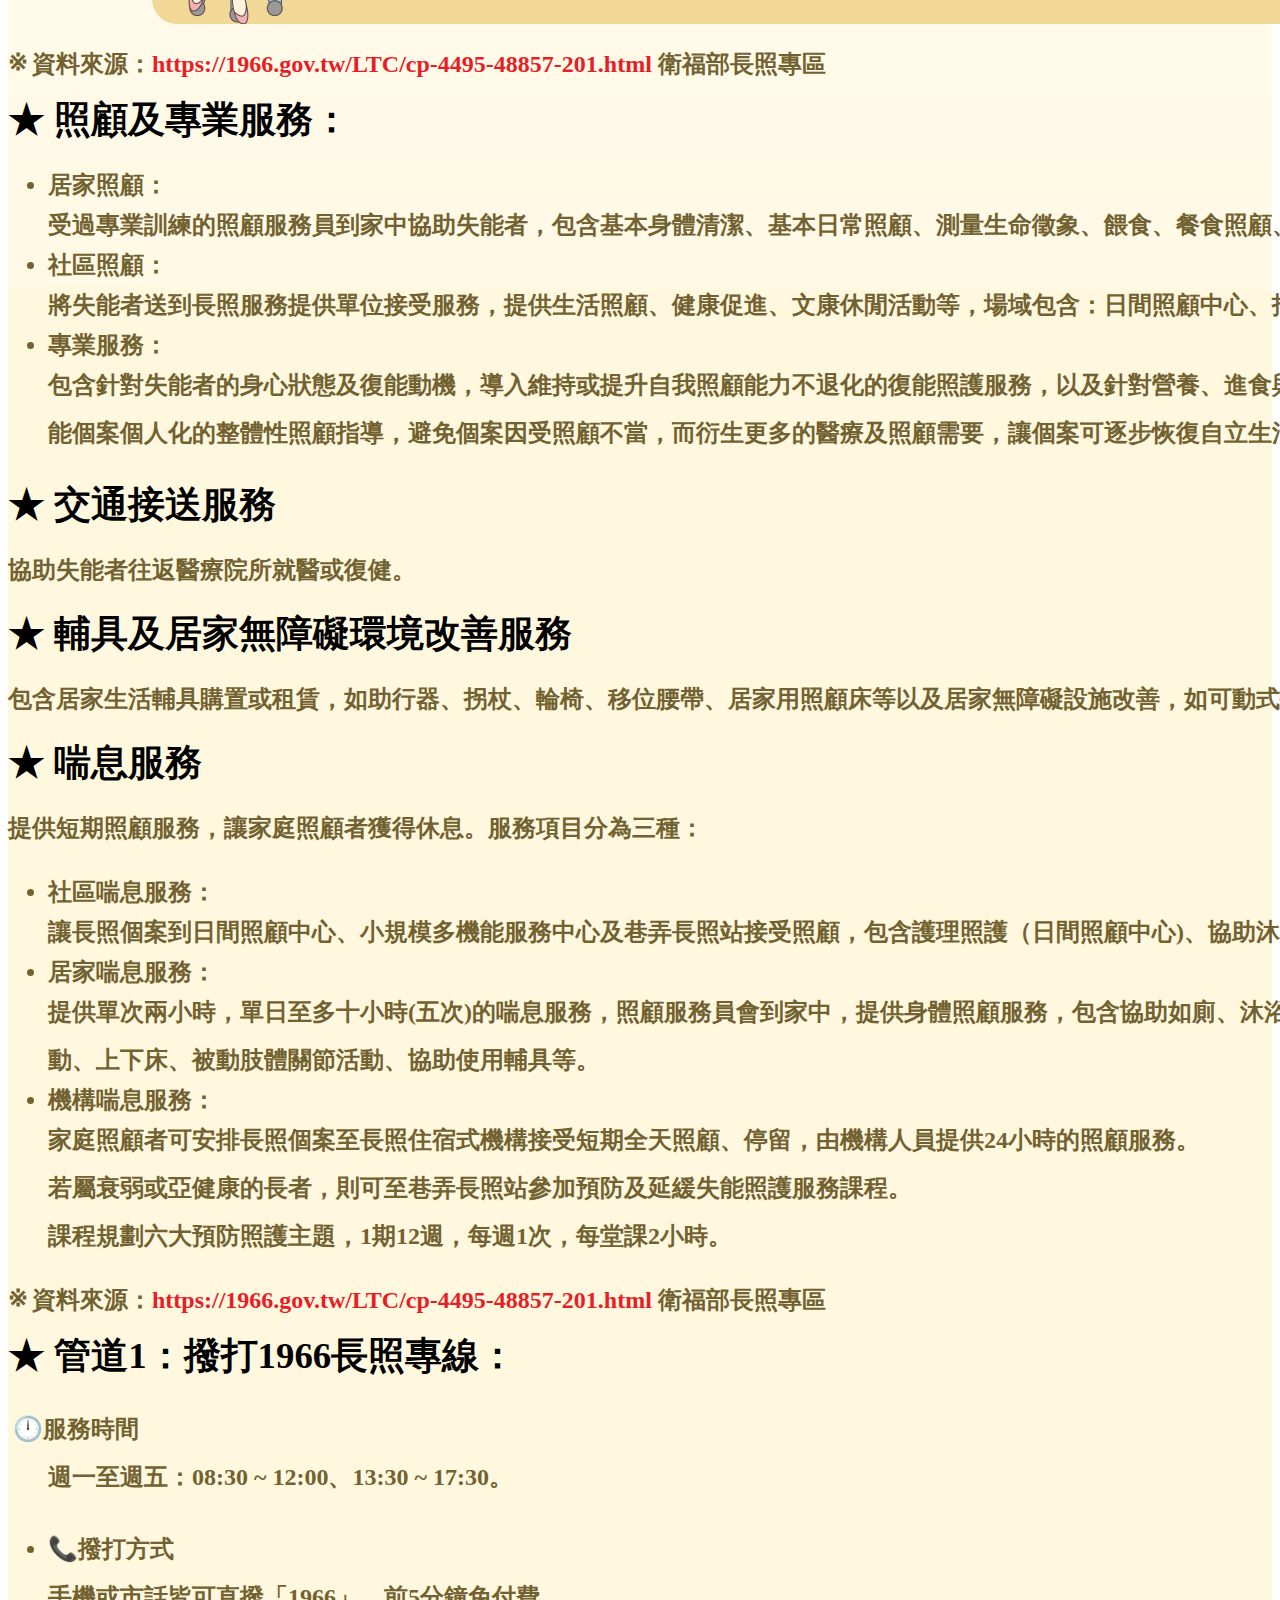
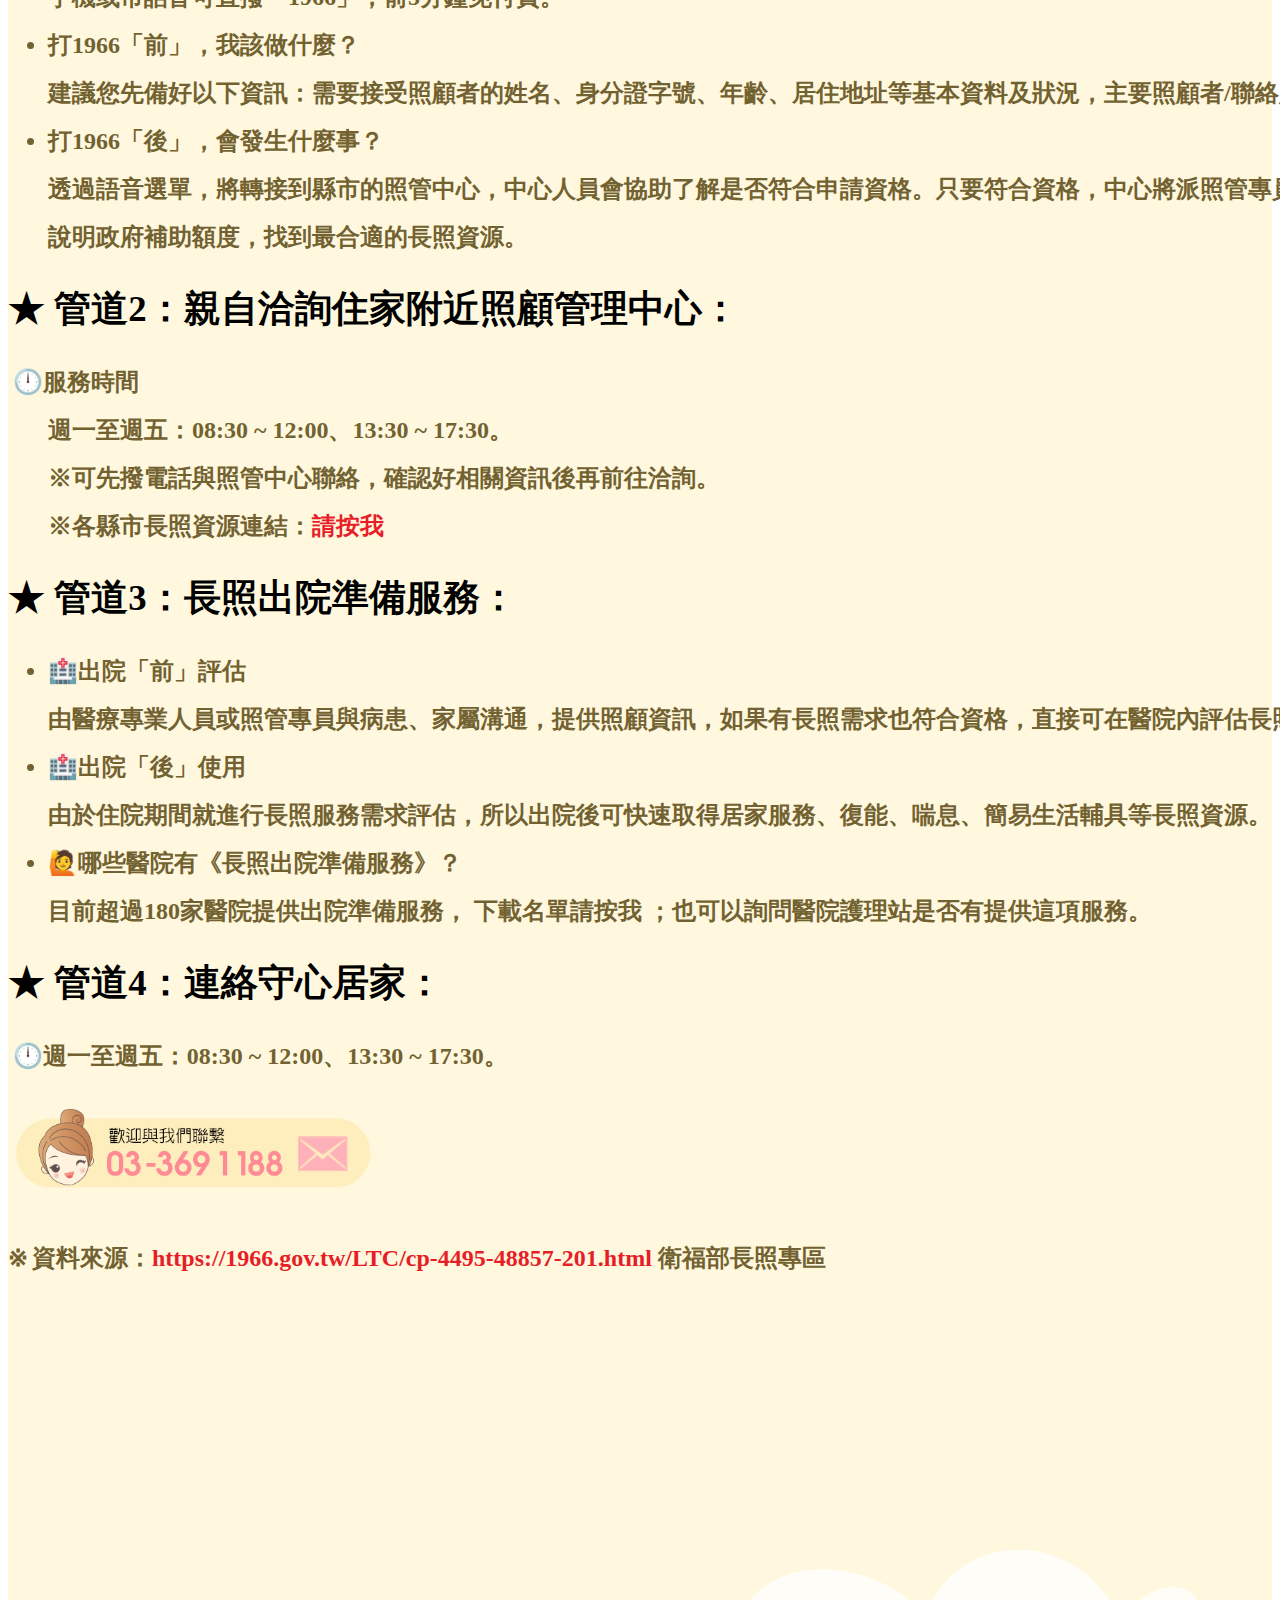
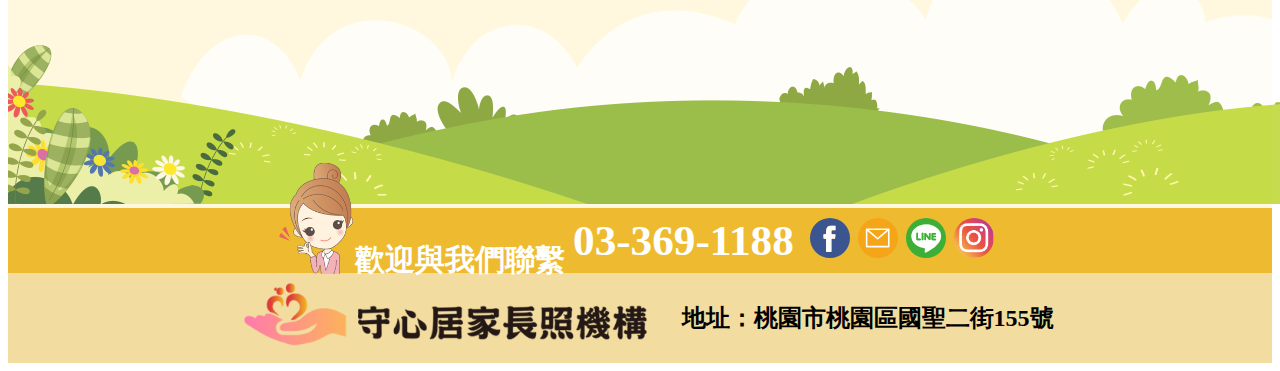
<file: process.html>
<!DOCTYPE html>
<html lang="en">

<head>
    <meta charset="UTF-8">
    <meta name="viewport" content="width=device-width, initial-scale=1.0">
    <title>守心居家長照機構</title>
    <link rel="icon" href="./img/favicon.ico" type="image/x-icon" />
    <link href="https://cdn.jsdelivr.net/npm/bootstrap@5.0.2/dist/css/bootstrap.min.css" rel="stylesheet"
        integrity="sha384-EVSTQN3/azprG1Anm3QDgpJLIm9Nao0Yz1ztcQTwFspd3yD65VohhpuuCOmLASjC" crossorigin="anonymous">
    <link rel="stylesheet" href="./css/style.css?v=202404">
</head>

<body>
    <header class="header">
        <nav class="navbar navbar-expand-lg navbar-light light-yellow">
            <div class="container">
                <a class="navbar-brand" href="./index.html">
                    <img src="./img/logo.png" class="d-inline-block align-text-top">
                </a>
                <a href="./contact.html"><img src="./img/connect.png" class="connect-img"></a>
                <button class="navbar-toggler" type="button" data-bs-toggle="collapse"
                    data-bs-target="#navbarSupportedContent" aria-controls="navbarSupportedContent"
                    aria-expanded="false" aria-label="Toggle navigation">
                    <span class="navbar-toggler-icon"></span>
                </button>
            </div>
        </nav>
        <nav class="navbar navbar-expand-lg navbar-light yellow">
            <div class="container">
                <div class="collapse navbar-collapse" id="navbarSupportedContent">
                    <ul class="navbar-nav m-auto mb-2 mb-lg-0">
                        <li class="nav-item">
                            <a class="nav-link" aria-current="page" href="./news.html">
                                <img width="30px" src="./img/menuIcon1.png">
                                最新公告</a>
                        </li>
                        <li class="nav-item">
                            <a class="nav-link" aria-current="page" href="./care.html">
                                <img width="30px" src="./img/menuIcon2.png">
                                長照資源</a>
                        </li>
                        <li class="nav-item">
                            <a class="nav-link" aria-current="page" href="./item.html">
                                <img width="30px" src="./img/menuIcon3.png">
                                服務項目</a>
                        </li>
                        <li class="nav-item">
                            <a class="nav-link active" aria-current="page" href="./process.html">
                                <img width="30px" src="./img/menuIcon4.png">
                                申請流程</a>
                        </li>
                        <li class="nav-item">
                            <a class="nav-link" aria-current="page" href="./activities.html">
                                <img width="30px" src="./img/menuIcon5.png">
                                活動花絮</a>
                        </li>
                        <li class="nav-item">
                            <a class="nav-link" aria-current="page" href="./course.html">
                                <img width="30px" src="./img/menuIcon6.png">
                                課程資訊</a>
                        </li>
                        <li class="nav-item">
                            <a class="nav-link" aria-current="page" href="#">
                                <img width="30px" src="./img/menuIcon7.png">
                                線上申請</a>
                        </li>
                        <li class="nav-item phone">
                            <a class="nav-link" aria-current="page" href="./contact.html">
                                <img width="30px" src="./img/menuIcon8.png">
                                聯絡我們</a>
                        </li>
                    </ul>
                </div>
            </div>
        </nav>
    </header>
    <main>
        <div class="nav-tabs-group">
            <h2 class="mt-5 mb-5">申請流程</h2>
            <ul class="nav nav-tabs">
                <li class="nav-item w-200">
                    <a class="nav-link active" aria-current="page" href="#process1" data-bs-toggle="tab">
                        <img src="./img/girl1.png">
                        <span>誰可以申請</span>
                    </a>
                </li>
                <li class="nav-item w-200">
                    <a class="nav-link" href="#process2" data-bs-toggle="tab">
                        <img src="./img/girl2.png">
                        <span>有哪些服務</span>
                    </a>
                </li>
                <li class="nav-item w-200">
                    <a class="nav-link" href="#process3" data-bs-toggle="tab">
                        <img src="./img/girl3.png">
                        <span>要怎麼申請</span>
                    </a>
                </li>
            </ul>
        </div>
        <div class="container tabs-group">
            <div class="tab-content process mt-5 mb-4">
                <div class="tab-pane fade show active" id="process1">
                    <div class="pink-top-text mb-5">
                        有以下狀況的人，都可以透過手機（市話）撥打1966長照服務專線<br class="desktop" />或向各縣市長期照顧管理中心提出申請喔！
                    </div>
                    <h4>★ 65歲以上獨居老人、衰弱老人：</h4>
                    <div class="mb-5">
                        <span>65歲以上獨居或提不起勁、體重減輕或是下肢活動緩慢無力的老人。</span>
                    </div>
                    <h4>★ 失能者、50歲以上失智者(身心障礙證明)：</h4>
                    <div class="mb-5">
                        <span>失去生活自理能力，如行動不便、需要協助吃飯、上廁所、洗澡、平地走動和穿脫衣褲等的65歲以上老人、55歲以上原住民、不分年齡的身心障礙者（領有身心障礙證明或手冊的失能者）。</span>
                    </div>
                    <h4>★ 50歲以上失智者：</h4>
                    <div class="mb-5">
                        <span>表達能力降低、記憶力下降、睡眠障礙、產生幻覺等疑似失智症狀，或確診為失智症。</span>
                    </div>
                    <h4>★ 家庭照顧者，也是長照服務的對象！</h4>
                    <div class="mb-5">
                        <span>他們在家中照顧失能（智）者，擔負主要照顧工作，壓力及負荷不是一般人可以想像，可能的情境如下：</span>
                        <ul>
                            <li>★ 身體：<br class="br-mobile" /><span>無法休息、睡眠中斷、照顧傷害等</span></li>
                            <li>★ 心理：<br class="br-mobile" /><span>焦慮、挫折感、憂鬱等複雜情緒</span></li>
                            <li>★ 工作：<br class="br-mobile" /><span>蠟燭兩頭燒，被迫辭去工作</span></li>
                            <li>★ 社交：<br class="br-mobile" /><span>沒有個人時間，斷了親友往來</span></li>
                            <li>★ 經濟：<br class="br-mobile" /><span>缺乏收入，影響老年退休金</span></li>
                            <li>★ 家庭關係：<br class="br-mobile" /><span>家庭關係不睦，照顧方式上意見相左、分工不均</span></li>
                        </ul>
                    </div>

                    <div class="hotline-group">
                        <div class="hotline">
                            <img class="desktop" src="./img/girl4.png ">
                            <div class="yellow-top-text mb-3">
                                辛苦的家庭照顧者，千萬不要一個人苦撐著！除了可以透過1966長照服務專線申請政府資源協助外，也可撥打<span>守心居家長照專線
                                    03-369-1188</span>尋求支援，讓您在長照的路上不孤單。
                            </div>
                        </div>
                    </div>

                    <ul class="notice mt-5">
                        <li>資料來源：<a href="https://1966.gov.tw/LTC/cp-4495-48857-201.html"
                                target="_blank">https://1966.gov.tw/LTC/cp-4495-48857-201.html</a> 衛福部長照專區</li>
                    </ul>
                </div>
                <div class="tab-pane fade" id="process2">
                    <div>
                        <h4>★ 照顧及專業服務：</h4>
                        <div class="mb-5">
                            <ul>
                                <li>居家照顧：<br />
                                    <span>受過專業訓練的照顧服務員到家中協助失能者，包含基本身體清潔、基本日常照顧、測量生命徵象、餵食、餐食照顧、協助沐浴及洗頭、陪同外出或就醫、到宅沐浴車服務等。</span>
                                </li>
                                <li>社區照顧：<br />
                                    <span>
                                        將失能者送到長照服務提供單位接受服務，提供生活照顧、健康促進、文康休閒活動等，場域包含：日間照顧中心、托顧家庭等。
                                    </span>
                                </li>
                                <li>專業服務：<br />
                                    <span>
                                        包含針對失能者的身心狀態及復能動機，導入維持或提升自我照顧能力不退化的復能照護服務，以及針對營養、進食與吞嚥、困擾行為、臥床或長期活動受限等照護服務，提供失能個案個人化的整體性照顧指導，避免個案因受照顧不當，而衍生更多的醫療及照顧需要，讓個案可逐步恢復自立生活，減少家庭照顧者照顧負荷。
                                    </span>
                                </li>
                            </ul>
                        </div>
                        <h4>★ 交通接送服務</h4>
                        <div class="mb-5">
                            <span>協助失能者往返醫療院所就醫或復健。</span>
                        </div>
                        <h4>★ 輔具及居家無障礙環境改善服務</h4>
                        <div class="mb-5">
                            <span>包含居家生活輔具購置或租賃，如助行器、拐杖、輪椅、移位腰帶、居家用照顧床等以及居家無障礙設施改善，如可動式扶手、固定式斜坡道、防滑措施等。</span>
                        </div>
                        <h4>★ 喘息服務</h4>
                        <div>
                            <span>提供短期照顧服務，讓家庭照顧者獲得休息。服務項目分為三種：</span>
                            <ul>
                                <li>社區喘息服務：<br /><span>讓長照個案到日間照顧中心、小規模多機能服務中心及巷弄長照站接受照顧，包含護理照護（日間照顧中心)、協助沐浴、進食、服藥、活動安排及交通接送服務等。</span>
                                </li>
                                <li>居家喘息服務：<br /><span>提供單次兩小時，單日至多十小時(五次)的喘息服務，照顧服務員會到家中，提供身體照顧服務，包含協助如廁、沐浴、更換衣服、口腔清潔、進食、服藥、翻身、拍背、陪同運動、上下床、被動肢體關節活動、協助使用輔具等。</span>
                                </li>
                                <li>機構喘息服務：<br />
                                    <span>家庭照顧者可安排長照個案至長照住宿式機構接受短期全天照顧、停留，由機構人員提供24小時的照顧服務。<br />
                                        若屬衰弱或亞健康的長者，則可至巷弄長照站參加預防及延緩失能照護服務課程。<br />
                                        課程規劃六大預防照護主題，1期12週，每週1次，每堂課2小時。
                                    </span>
                                </li>
                            </ul>
                        </div>

                        <ul class="notice mt-5">
                            <li>資料來源：<a href="https://1966.gov.tw/LTC/cp-4495-48857-201.html"
                                    target="_blank">https://1966.gov.tw/LTC/cp-4495-48857-201.html</a> 衛福部長照專區</li>
                        </ul>
                    </div>
                </div>

                <div class="tab-pane fade" id="process3">
                    <div>
                        <h4>★ 管道1：撥打1966長照專線：</h4>
                        <div class="mb-5">
                            <ul class="time">
                                <li>🕛服務時間</li>
                                <li>週一至週五：08:30 ~ 12:00、13:30 ~ 17:30。</li>
                            </ul>
                            <ul>
                                <li>📞撥打方式<br />
                                    <span>
                                        手機或市話皆可直撥「1966」，前5分鐘免付費。
                                    </span>
                                </li>
                                <li>打1966「前」，我該做什麼？<br />
                                    <span>
                                        建議您先備好以下資訊：需要接受照顧者的姓名、身分證字號、年齡、居住地址等基本資料及狀況，主要照顧者/聯絡人的姓名、電話。
                                    </span>
                                </li>
                                <li>打1966「後」，會發生什麼事？<br />
                                    <span>
                                        透過語音選單，將轉接到縣市的照管中心，中心人員會協助了解是否符合申請資格。只要符合資格，中心將派照管專員到家評估，依照顧對象的需求量身定做照顧計畫，並與家屬說明政府補助額度，找到最合適的長照資源。
                                    </span>
                                </li>
                            </ul>
                        </div>
                        <h4>★ 管道2：親自洽詢住家附近照顧管理中心：</h4>
                        <div class="mb-5">
                            <ul class="time">
                                <li>🕛服務時間</li>
                                <li>週一至週五：08:30 ~ 12:00、13:30 ~ 17:30。</li>
                                <li>※可先撥電話與照管中心聯絡，確認好相關資訊後再前往洽詢。</li>
                                <li>※各縣市長照資源連結：<span><a href="https://ltc.esis.com.tw/Forms/Center_Resource.html"
                                            target="_blank">請按我</a></span>
                                </li>
                            </ul>
                        </div>
                        <h4>★ 管道3：長照出院準備服務：</h4>
                        <div class="mb-5">
                            <ul>
                                <li>🏥出院「前」評估<br />
                                    <span>由醫療專業人員或照管專員與病患、家屬溝通，提供照顧資訊，如果有長照需求也符合資格，直接可在醫院內評估長照服務需求。</span>
                                </li>
                                <li>🏥出院「後」使用<br />
                                    <span>由於住院期間就進行長照服務需求評估，所以出院後可快速取得居家服務、復能、喘息、簡易生活輔具等長照資源。</span>
                                </li>
                                <li>🙋哪些醫院有《長照出院準備服務》？<br />
                                    <span>目前超過180家醫院提供出院準備服務，
                                        <a href="https://1966.gov.tw/LTC/mp-207.html">下載名單請按我</a>
                                        ；也可以詢問醫院護理站是否有提供這項服務。</span>
                                </li>
                            </ul>
                        </div>

                        <h4>★ 管道4：連絡守心居家：</h4>
                        <div class="mb-5">
                            <ul class="time">
                                <li>🕛週一至週五：08:30 ~ 12:00、13:30 ~ 17:30。</li>
                            </ul>
                            <a href="./contact.html"><img src="./img/connect.png" class="connect-img"></a>
                            <ul class="notice">
                                <li>資料來源：<a href="https://1966.gov.tw/LTC/cp-4495-48857-201.html"
                                        target="_blank">https://1966.gov.tw/LTC/cp-4495-48857-201.html</a> 衛福部長照專區</li>
                            </ul>

                        </div>
                    </div>
                </div>
                <img width="100" class="process-sun sun desktop" src="./img/sun.png">
            </div>
        </div>
        </div>
        <div class="cloud">
            <img class="w-100" src="./img/cloud.png">
        </div>

        <div class="fixed-btn">
            <button onclick="topFunction()" id="toTop">
                <img src="./img/arrow.jpg">
            </button>
            <a class="fb" href="https://www.facebook.com/guard1care7" id="fb" target="_blank">
                <img width="45" src="./img/fb.svg">
            </a>
            <a class="line" href="https://lin.ee/FgwLwVE" id="line" target="_blank">
                <img width="45" src="./img/line.svg">
            </a>
        </div>
    </main>
    <footer>
        <div class="connect">
            <div class="girl">
                <img src="./img/girl.png">
            </div>
            <div class="connect-content">
                <h4>歡迎與我們聯繫</h4>
                <h2>03-369-1188</h2>
                <a href="https://www.facebook.com/guard1care7" target="_blank"><img class="contact" width="30"
                        src="./img/fb.svg"></a>
                <a href="mailto:guard1care7@gmail.com"><img class="contact" width="30" src="./img/email.svg"></a>
                <a href="https://lin.ee/FgwLwVE" target="_blank"><img class="contact" width="30"
                        src="./img/line.svg"></a>
                <a href="https://www.instagram.com/guard1care7/" target="_blank"><img class="contact" width="30"
                        src="./img/ig.svg"></a>
            </div>
        </div>
        <div class="footer">
            <img src="./img/logo.png">
            <span>地址：桃園市桃園區國聖二街155號</span>
        </div>
    </footer>
</body>
<script src="https://cdn.jsdelivr.net/npm/bootstrap@5.0.2/dist/js/bootstrap.bundle.min.js"
    integrity="sha384-MrcW6ZMFYlzcLA8Nl+NtUVF0sA7MsXsP1UyJoMp4YLEuNSfAP+JcXn/tWtIaxVXM"
    crossorigin="anonymous"></script>

<script>
    let toTop = document.getElementById("toTop");
    let fb = document.getElementById("fb");
    let line = document.getElementById("line");



    window.onscroll = function () { scrollFunction() };

    function scrollFunction() {
        if (document.body.scrollTop > 20 || document.documentElement.scrollTop > 20) {
            toTop.style.display = "block";
            fb.style.display = "block";
            line.style.display = "block";

        } else {
            toTop.style.display = "none";
            fb.style.display = "none";
            line.style.display = "none";
        }
    }

    function topFunction() {
        document.body.scrollTop = 0;
        document.documentElement.scrollTop = 0;
    }
</script>

</html>
</file>
<file: css/style.css>
header nav.light-yellow {
    background-color: #FFFBEE;
}

header nav.yellow {
    background-color: #F2DC9F;
}

main .container .pink {
    color: #E78992;
}

header nav {
    padding: 0 !important;
}

header nav .navbar-nav .nav-item .nav-link {
    font-size: 1.4rem;
}

main .container,
main .nav-tabs .nav-item .nav-link span,
footer .footer {
    font-size: 1.5rem;
}

main .container .content .news .col-md-12 .card-content .card-title,
main .container .content .course .col-md-12 .card-title,
main .container .content .activities-card .card-title,
main .tab-content h4,
main .tab-content .pink-top-text,
main .tab-content .yellow-top-text {
    font-size: 2.3rem;
}

main .container .content .news-card .card-title {
    font-size: 2rem;
}

main .container .content .date,
main .container .content .activities .goback-group a.goback,
main .container .content .text .little-title,
main .tab-content.tab-service #process2 .service-item .modal .modal-body .row .col-md-6 #modalContent {
    font-size: 1.3rem;
}

main .container .content .text p {
    font-size: 1.7rem;
}

main .container .pink {
    font-size: 2.3rem !important;
}

main .container .content h2,
footer .connect .connect-content h2 {
    font-size: 2.7rem;
}

main .container .content .contact-us .col-md-12 .col-md-6 {
    font-size: 1.2rem;
}

main .tab-content.tab-service #process2 .service-item .modal .modal-body #modalTitle {
    font-size: 2.5rem;
}

footer .connect .connect-content h4 {
    font-size: 1.9rem;
}

main .container .news .card-text {
    font-size: 1.2rem;
}


header nav .navbar-nav .nav-item .nav-link {
    color: #966B41;
    font-weight: 600;
    display: flex;
    align-items: center;
}

header nav .navbar-brand img,
header .connect-img {
    height: 85px;
}

header nav ul.navbar-nav {
    display: flex;
    justify-content: space-between;
    width: 100%;
}

header nav li.nav-item {
    text-align: center;
}

main {
    background: url('../img/bg.jpg');
    position: relative;
    background-size: 100% 100%;
    display: grid;
}

main .container {
    position: relative;
    padding: 0;
}

main .container .content {
    text-align: center;
}

main .container .content .purpose {
    margin: 2rem 0;
    width: 90%;
}

.phone,
main .container .content .text br {
    display: none;
}

main .container .content .contact-us br {
    display: block;
}

main .container .content .text,
main .container .content .news-card,
main .container .content .news,
main .container .content .course,
main .container .content .course .course-link a,
main .tab-content span,
main .tab-content #process1 .notice,
main .tab-content #process2 ul,
main .tab-content #process3 ul,
main .tab-content.tab-service #process1 ul,
main .tab-content.tab-service #process2 .modal {
    color: #736231;
    font-weight: 600;
}

main .container .content .news .card-text {
    line-height: 1.7rem;
}

main .container .content .news-card .card-title {
    font-weight: 600;
    min-height: 8vh;
}

main .container .content .course .col-md-12 {
    display: flex;
    align-items: center;
}

main .container .content .news .col-md-12 .card-content .card-title,
main .container .content .course .col-md-12 .card-title {
    font-weight: 600;
}

main .container .content .date {
    font-weight: 600;
    color: #744423;
}

main .container .content .course .col-md-12 .col-md-8 {
    text-align: start;
    padding: 2rem;
}

main .container .content .course .col-md-12 .col-md-8 .course-title {
    display: flex;
    justify-content: space-between;
    align-items: center;
    text-align: start;
}

main .container .content .course .col-md-12 .col-md-4 {
    padding: 1rem 0;
}

main .container .content .news .col-md-12 .col-md-6 {
    display: grid;
    text-align: start;
}

main .container .content .news .col-md-12 .col-md-6 a.goback {
    display: inline-flex;
    width: 50px;
    height: 50px;
}

main .container .content .news .col-md-12 .col-md-6 img {
    padding: 0 2rem 0 0;
}

main .container .content .news .col-md-12 {
    display: flex;
}

main .container .content .news .col-md-12 .col-md-4 .news-card,
main .container .content .news .col-md-12 .col-md-4 .activities-card {
    margin: 0 2rem;
}

main .container .content .news .col-md-12 .col-md-4 .news-card .card-body,
main .container .content .news .col-md-12 .card-content {
    text-align: start;
}

main .container .content .news .col-md-12 .col-md-4 .activities-card .card-body {
    text-align: center;
}

main .container .content .activities .col-md-12 {
    display: contents;
}

main .container .content .activities .col-md-12 .col-md-4 .activities-card {
    margin: 1rem 2rem;
}

main .container .content .activities-card a {
    display: inline-block;
}

main .container .content .activities-card .card-title,
main .tab-content h4 {
    font-weight: 600;
}

main .container .content .activities .goback-group {
    display: flex;
    margin-left: 1rem;
}

main .container .content .activities .goback-group a.goback {
    display: flex;
    text-decoration: none;
    align-items: center;
    color: #c6053e;
    font-weight: 900;
}

main .container .content .activities .goback-group a.goback img {
    height: 30px;
    width: 30px;
}

main .container .content .text.long-term .row {
    display: flex;
    justify-content: center;
}

main .container .content .text .col-md-12 {
    display: contents;
}

main .container .content .text .col-md-12 .col-md-33 {
    padding: 1rem;
    flex: 0 0 auto;
    width: 19.666667%;
}

main .container .content .text .col-md-12 img {
    width: 100%;
}

main .container .content .text.long-term {
    margin-top: 10rem;
}

main .container .content .text .little-title {
    font-weight: 900;
}

main .container .content .pic {
    position: relative;
}

main .container .content .talk {
    z-index: 100;
    position: relative;
    width: 50%;
}

main .container .process {
    z-index: 100;
}

main .container .content .cloud-one {
    position: absolute;
    top: 0;
    right: -9%;
    z-index: 0;
}

main .container .content .cloud-two {
    position: absolute;
    top: -5%;
    left: 0;
    z-index: 0;
}

main .container .content .cloud-three {
    position: absolute;
    top: 15%;
    left: -5%;
    z-index: 0;
}

main .container .content .contact-cloud-one {
    position: absolute;
    top: 30%;
    right: -10%;
    z-index: 0;
}

main .container .content .contact-cloud-two {
    position: absolute;
    top: 30%;
    left: -15%;
    z-index: 0;
}

main .container .content .contact-cloud-three {
    position: absolute;
    bottom: 0;
    left: -20%;
    z-index: 0;
}

main .container .content h2 {
    margin-bottom: 0.5rem;
    font-weight: 900;
}

main .container .content .contact-us,
main .container .content .course,
main .container .content .news,
main .container .content .activities {
    z-index: 99;
    position: relative;
}

main .container .content .contact-us .col-md-12 {
    display: flex;
    margin: 0;
    padding: 0;
}

main .container .content .contact-us .col-md-12 .col-md-6 {
    color: #736231;
    font-weight: 600;
    text-align: start;
}

main .container .content .contact-us .col-md-12 .col-md-6 p {
    line-height: 2.7rem;
    margin-bottom: 0;
}

main .container .content .contact-us .col-md-12 .col-md-6 .contact-us-group {
    display: flex;
    justify-content: start;
}

main .container .content .contact-us .col-md-12 .col-md-6 .contact-us-group a img {
    width: 100px;
    margin: 1.5rem 1.5rem 0 0;
}

main .nav-tabs-group {
    background-color: #E4B437;
    color: #fff;
    font-weight: 600;
    justify-content: center;
    display: grid;
    text-align: center;
}

main .nav-tabs-group h2 {
    font-weight: 900;
}

main .nav-tabs .nav-item {
    position: relative;
}

main .nav-tabs .nav-item img {
    position: absolute;
    bottom: 0;
    left: 20px;
    width: 70px;
}

main .nav-tabs .nav-item.w-300 .nav-link {
    width: 300px;
}

main .nav-tabs .nav-item.w-200 .nav-link {
    width: 250px;
}

main .nav-tabs .nav-item .nav-link span {
    padding-left: 50px;
}

main .tab-content ul {
    font-weight: 600;
}

main .tab-content.process #process1 ul {
    list-style: none;
}

main .tab-content .pink-top-text {
    background-color: #F3ACB5;
    color: #fff;
    padding: 2rem;
    border-radius: 25px;
    text-align: center;
    font-weight: 600;
}

main .tab-content .yellow-top-text {
    background-color: #F2D896;
    color: #72663A;
    padding: 2rem 2rem 2rem 9rem;
    border-radius: 25px;
    text-align: center;
    font-weight: 600;
}

main .tab-content .yellow-top-text span {
    color: #E71E28;
}

main .tab-content .remark {
    font-weight: 600;
}

main .tab-content h4 {
    margin: 1rem 0;
}

main .tab-content span {
    margin: 1rem 0;
}

main .nav-tabs .nav-link {
    color: #6E622E;
    background-color: #F2D896;
    border-bottom: 5px solid #E4B437;
    margin: 0 1px;
}

main .nav-tabs .nav-link.active {
    color: #AF2435;
    background-color: #fff;
    border-bottom: 5px solid #DA5C69;
}

main .tab-content #process1 .hotline-group {
    display: flex;
    justify-content: center;
}

main .tab-content #process1 .hotline {
    margin-top: 2.5rem;
    width: 85%;
    position: relative;
}

main .tab-content #process1 .hotline img {
    position: absolute;
    bottom: -10px;
    left: -50px;
}

main .tab-content #process3 .connect-img {
    width: 370px;
}

main .tab-content span,
main .tab-content #process3 ul li {
    line-height: 3rem;
}

main .tab-content.process ul.notice {
    list-style: none;
    padding-left: 0;
}

main .tab-content.process ul.notice {
    padding-left: 1em;
    position: relative;
    margin-bottom: 10px;
}

main .tab-content.process ul.notice li:before {
    content: '※';
    position: absolute;
    left: 0;
}

main .tab-content.process ul.notice li a,
main .tab-content.process #process3 ul li a,
main .tab-content span.friendly a,
main .tab-content ul.service-upper-alpha li a {
    text-decoration: none;
    color: #736231;
}

main .tab-content.process ul.notice li a,
main .tab-content.process ul.time li a {
    color: #E71E28 !important;
}

main .tab-content.process #process3 ul.time {
    list-style: none;
}

main .tab-content.process #process3 ul.time li:first-child {
    margin-left: -2.2rem;
}

main .tab-content.tab-service #process3 ul.time li:first-child {
    margin-left: -2.2rem;
}

main .tab-content.tab-service .text-indent {
    text-indent: 1em;
    padding: 1em;
}

main .tab-content.tab-service .service-padding {
    padding-left: 1em;
    font-weight: 600;
}

main .tab-content.tab-service .service-cjk-ideographic {
    padding: 0 0 0 2em;
}

main .tab-content.tab-service .service-cjk-ideographic li {
    list-style: cjk-ideographic;
}

main .tab-content.tab-service .service-decimal li {
    list-style: decimal;
}

main .tab-content.tab-service .service-upper-alpha li {
    list-style: upper-alpha;
}

main .tab-content.tab-service .asterisk li {
    list-style: none;
    padding-left: 2em;
}

main .news-content-div {
    margin-left: 3em;
}

main .tab-content.tab-service #process1 .red-text {
    color: #E71F18;
}

main .tab-content.tab-service #process1 .red-solid-text {
    color: #E71F18;
    text-decoration: underline;
}

main .tab-content.tab-service #process1 .img-center {
    display: flex;
    justify-content: center;
}

main .tab-content.tab-service #process2 .service-item .modal-header {
    border-bottom: none;
}

main .tab-content.tab-service #process2 .service-item .col-md-12 {
    display: contents;
}

main .tab-content.tab-service #process2 .service-item .modal .modal-body #modalTitle {
    font-weight: 600;
    margin-bottom: 2rem;
}

main .tab-content.tab-service #process2 .service-item .modal .modal-body .row {
    display: flex;
    align-items: center;
    justify-content: center;
    position: relative;
}

main .tab-content.tab-service #process2 .service-item .modal .modal-body .row .btnArrow-Prev {
    position: absolute;
    top: 45%;
    left: 2%;
    translate: -50%;
}

main .tab-content.tab-service #process2 .service-item .modal .modal-body .row .btnArrow-Next {
    position: absolute;
    top: 45%;
    right: 2%;
    translate: 50%;
}

main .tab-content.tab-service #process2 .service-item .col-md-4 {
    display: inline-grid;
    justify-content: center;
}

main .tab-content.tab-service #process2 .service-item .modal .modal-body .row .col-md-8 {
    text-align: start;
    width: 58%;
}

main .tab-content.tab-service #process2 .service-item .modal .modal-body .row .btnArrow {
    color: #98846C;
}

.modal-backdrop {
    background-color: #FFFAEF;
}

.modal-content {
    border: none;
    border-radius: 1.5rem;
    box-shadow: 5px 5px 10px -3px #c8c8c8;
}

main .container .sun {
    position: absolute;
    top: 3%;
    right: 0;
    z-index: 0;
}

main .container .process-sun.sun {
    top: 40px;
    right: -100px;
}

main .activities-cloud {
    margin-top: -5rem;
}

main .cloud-hight {
    margin-top: -40rem;
}

main .cloud img {
    opacity: 0.8;
}

main .fixed-btn {
    position: fixed;
    bottom: 2%;
    right: 2%;
    display: grid;
    z-index: 9999;
    transform: translateZ(0);
}

main .fixed-btn button {
    display: inline-block;
    border-radius: 50%;
    overflow: hidden;
    width: 45px;
    height: 45px;
    border: 0;
    padding: 0;
}

main .fixed-btn a {
    border-radius: 50%;
    overflow: hidden;
    border: 0;
    padding: 0;
}

main .fixed-btn .fb {
    margin: 5px 0;
}

main .fixed-btn button img {
    object-fit: cover;
    width: 100%;
    height: 100%;
}

footer .connect {
    display: flex;
    height: 65px;
    justify-content: center;
    background-color: #EEBB30;
}

footer .connect .girl {
    z-index: 9;
    display: flex;
    align-items: flex-end;
}

footer .connect .girl img {
    margin-bottom: -5px;
    width: 6vw;
}

footer .connect .connect-content {
    display: flex;
    color: #fff;
    align-items: center;
}

footer .connect .connect-content h4 {
    margin-bottom: 0;
    font-weight: 600;
}

footer .connect .connect-content h2 {
    margin: 0 1rem 0 0.5rem;
    font-weight: 600;
}

footer .connect .connect-content .contact {
    width: 40px;
    margin-right: 0.5rem;
}

footer .connect .connect-content img:not(:last-child) {
    margin-right: 0.5rem;
}

footer .footer {
    height: 90px;
    background-color: #F2DC9F;
    display: flex;
    justify-content: center;
    align-items: center;
    font-weight: 900;
}

footer .footer img {
    margin-right: 1.5rem;
    height: 85px;
}

.br-mobile {
    display: none;
}

@media (max-width:992px) {

    header nav .navbar-brand img,
    header .connect-img {
        height: 60px;
    }

    .connect-img {
        display: none;
    }

    .br-mobile {
        display: block;
    }

    main .container .sun {
        position: absolute;
        top: 4%;
        right: 5%;
        z-index: 0;
    }

    main .container .content .purpose {
        width: 100%;
    }

    main .cloud {
        margin-top: 0;
    }

    main .fixed-btn {
        right: 5%;
    }

    footer .connect {
        height: auto;
        padding: 1rem 0;
        align-items: center;
    }

    footer .connect .connect-content {
        display: block;
    }

    footer .footer {
        height: auto;
        display: grid;
        text-align: center;
        padding: 1rem 0;
    }

    footer .footer img {
        margin-right: 1.5rem;
        height: 70px;
    }

    footer .connect .girl img {
        margin-bottom: 0px;
        width: 20vw;
        margin-right: 1rem;
    }

    footer .connect .connect-content h4,
    footer .connect .connect-content h2 {
        margin: 0 0 0.5rem 0;
    }
}

@media (min-width: 1400px) {
    .container {
        max-width: 1200px;
    }
}

@media (min-width:1000px) and (max-width:1250px) {
    main .cloud-hight {
        margin-top: -30rem;
    }
}

@media (min-width:500px) and (max-width: 992px) {
    main .cloud-hight {
        margin-top: -15rem;
    }

    footer .connect .girl img {
        width: 5rem;
    }
}

@media (max-width: 499px) {

    main .container,
    footer .footer {
        font-size: 1.2rem;
    }

    main .container .content .activities-card .card-title,
    main .tab-content h4,
    main .container .content .text .pink {
        font-size: 1.5rem;
    }

    main .container .content .text p,
    main .tab-content .pink-top-text,
    main .tab-content .yellow-top-text {
        font-size: 1.3rem;
    }

    main .container .content .contact-us .col-md-12 .col-md-6 {
        font-size: 1.4rem;
    }

    main .nav-tabs .nav-item .nav-link span {
        font-size: 1rem;
    }

    header nav .navbar-nav .nav-item .nav-link,
    .phone {
        display: block;
    }

    .desktop {
        display: none;
    }

    header nav.light-yellow {
        height: 70px;
    }

    header nav .navbar-brand img,
    header .connect-img {
        height: 6.5vh;
    }

    main .container {
        position: relative;
        padding: 0;
    }

    main .container.tabs-group {
        padding: .5rem;
    }

    main .container .content .text.long-term {
        margin-top: 2rem;
        background: url(/img/cloud-hight-one.png);
        background-size: 330% 100%;
        background-repeat: no-repeat;
        position: relative;
        padding-bottom: 5rem;
    }

    main .container .content .text.long-term .row {
        z-index: 99;
        position: relative;
    }

    main .container .content .text.long-term .cloud-hight {
        position: absolute;
        bottom: 0;
        right: 0;
        z-index: 1;
    }

    main .container .content .text.long-term h2 {
        margin-bottom: 1rem !important;
    }

    main .container .content .text p {
        margin: 0;
        line-height: 3.5rem;
        font-weight: 600;
    }

    main .container .content .text br,
    main .container .content .contact-us .col-md-12 {
        display: block;
    }

    main .container .content .contact-us br {
        display: none;
    }

    main .container .content .row,
    main .container .content .contact-us .col-md-12 {
        margin: 0;
        padding: 0;
    }

    main .container .content .row {
        margin-top: -1rem;
    }

    main .container .content .contact-us .col-md-12 .col-md-6 p {
        line-height: 2.7rem;
        padding: 0 0.5rem;
    }

    main .container .content .contact-us .col-md-12 .col-md-6 .contact-us-group a img {
        width: 70px;
        margin: 1.5rem .5rem;
    }

    main .container .content .contact-us .col-md-12 .col-md-6.google-map {
        display: flex;
        justify-content: center;
    }

    main .container .content .contact-us .col-md-12 .col-md-6 iframe {
        width: 95%;
        height: 300px;
    }

    main .cloud,
    main .cloud-hight {
        margin-top: -2rem;
    }

    main .container .content .news .col-md-12 .col-md-4 .news-card {
        margin: 0;
    }

    main .container .content .news .col-md-12,
    main .container .content .course .col-md-12 .col-md-8 .course-title {
        display: block;
    }

    main .container .content .course .col-md-12 .col-md-8,
    main .container .content .news .col-md-12 .col-md-6 img {
        padding: 0;
    }

    main .container .content .course .col-md-12 {
        display: grid;
    }

    main .nav-tabs .nav-item.w-200 .nav-link,
    main .nav-tabs .nav-item.w-300 .nav-link {
        padding: .5rem 0rem .5rem 1rem;
    }

    main .nav-tabs .nav-item.w-300 img,
    main .nav-tabs .nav-item.w-200 img {
        position: absolute;
        bottom: 13px;
        left: 8px;
        width: 20px;
    }

    main .nav-tabs .nav-item.w-300 .nav-link {
        width: 160px;
    }

    main .nav-tabs .nav-item.w-200 .nav-link {
        max-width: 118px;
    }

    main .nav-tabs .nav-item .nav-link span,
    main .tab-content.tab-service .asterisk li {
        padding-left: 0;
    }

    main .tab-content .pink-top-text {
        padding: 1.5rem;
        border-radius: 25px;
    }

    main .tab-content .yellow-top-text {
        line-height: 2rem;
        padding: 1.5rem;
    }

    main .tab-content .yellow-top-text span {
        line-height: 1.5rem;
    }

    main .tab-content #process1 .hotline {
        margin-top: 0;
        width: 100%;
    }

    main .fixed-btn {
        right: 2%;
    }

    main .container .content .talk,
    main .tab-content.tab-service #process2 .service-item .modal .modal-body .row .col-md-8 {
        width: 100%;
    }

    main .container .content .text .col-md-12 .col-md-33 {
        width: 41.666667%;
    }

    main .tab-content.tab-service #process2 .content .text p,
    main .tab-content.tab-service #process2 .service-item .modal .modal-body .row {
        display: contents;
    }

    main .tab-content.tab-service #process2 .service-item .modal .modal-body .row .btnArrow-Prev {
        position: absolute;
        top: 45%;
        left: 5%;
        translate: -50%;
    }

    main .tab-content.tab-service #process2 .service-item .modal .modal-body .row .btnArrow-Next {
        position: absolute;
        top: 45%;
        right: 5%;
        translate: 50%;
    }

    footer .footer img {
        margin-right: 0;
        width: 100%;
    }

    footer .connect .connect-content .contact {
        width: 50px;
    }
}
</file>
